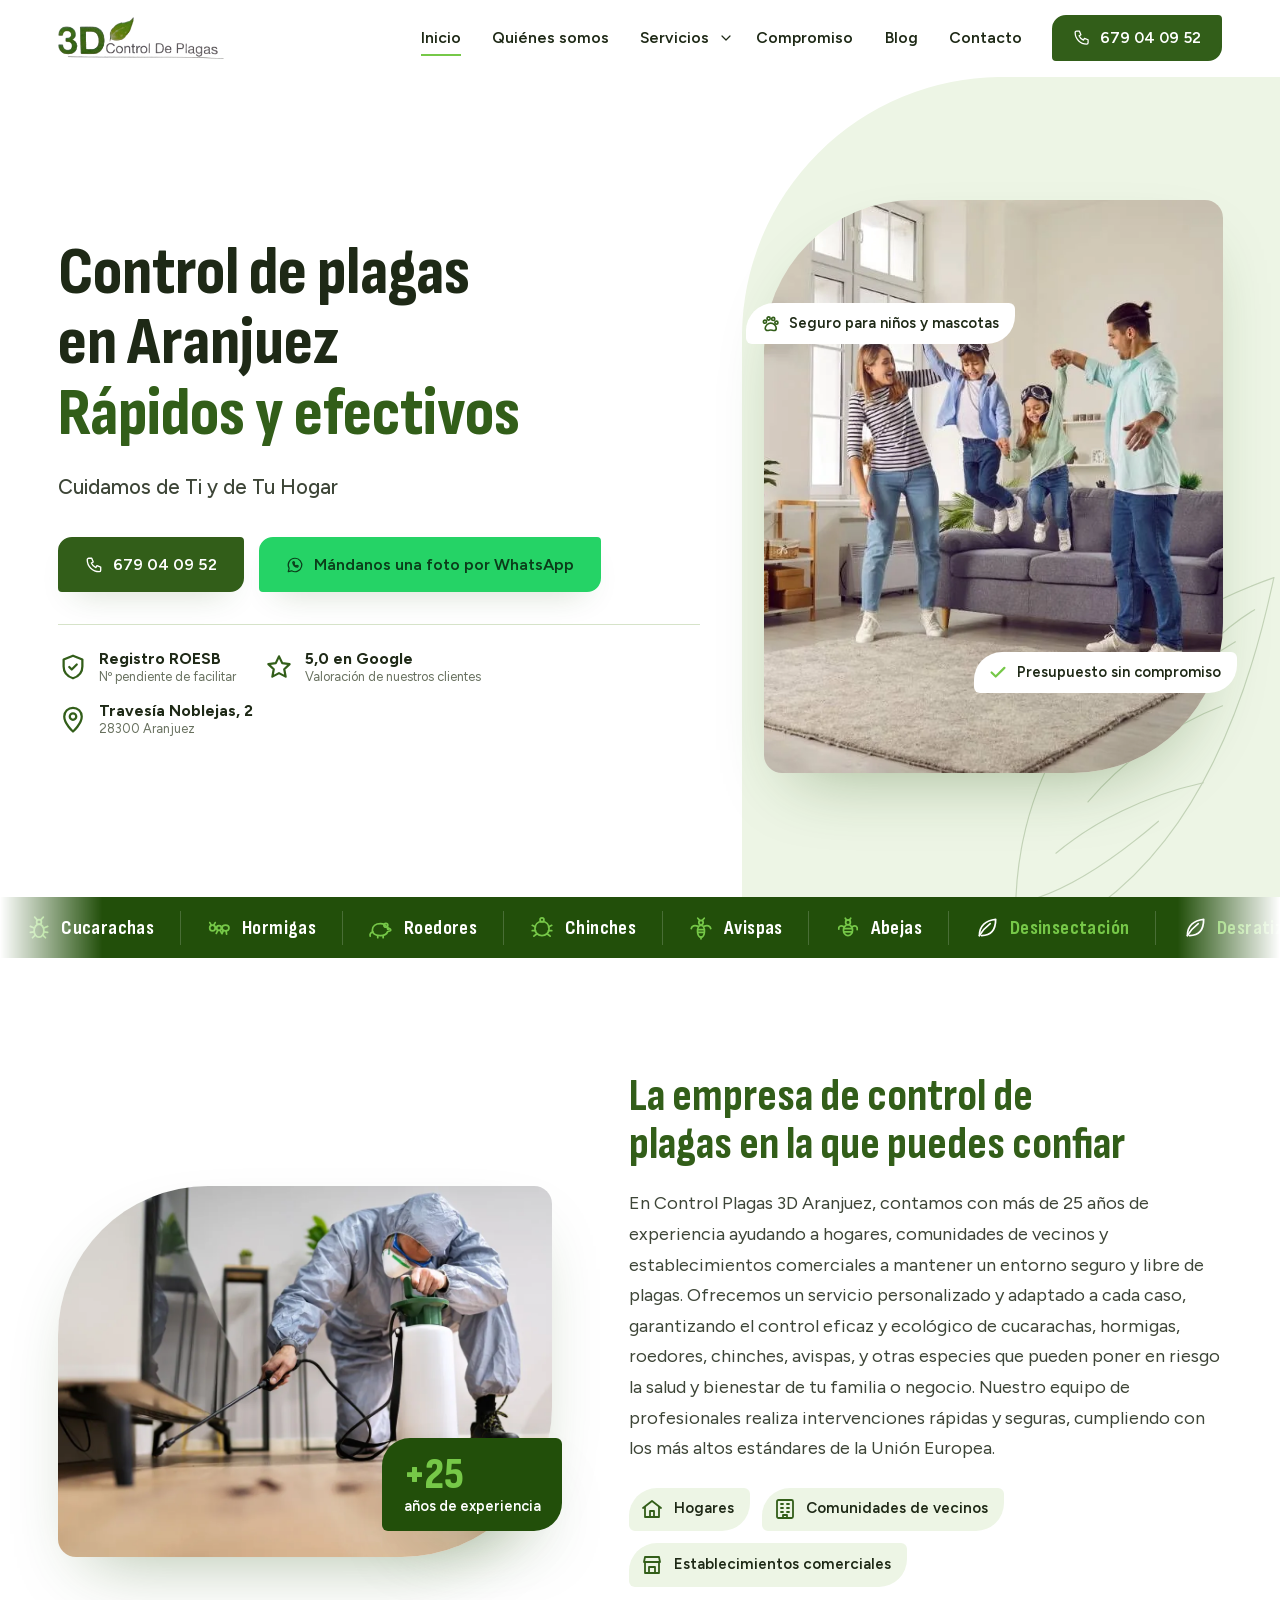
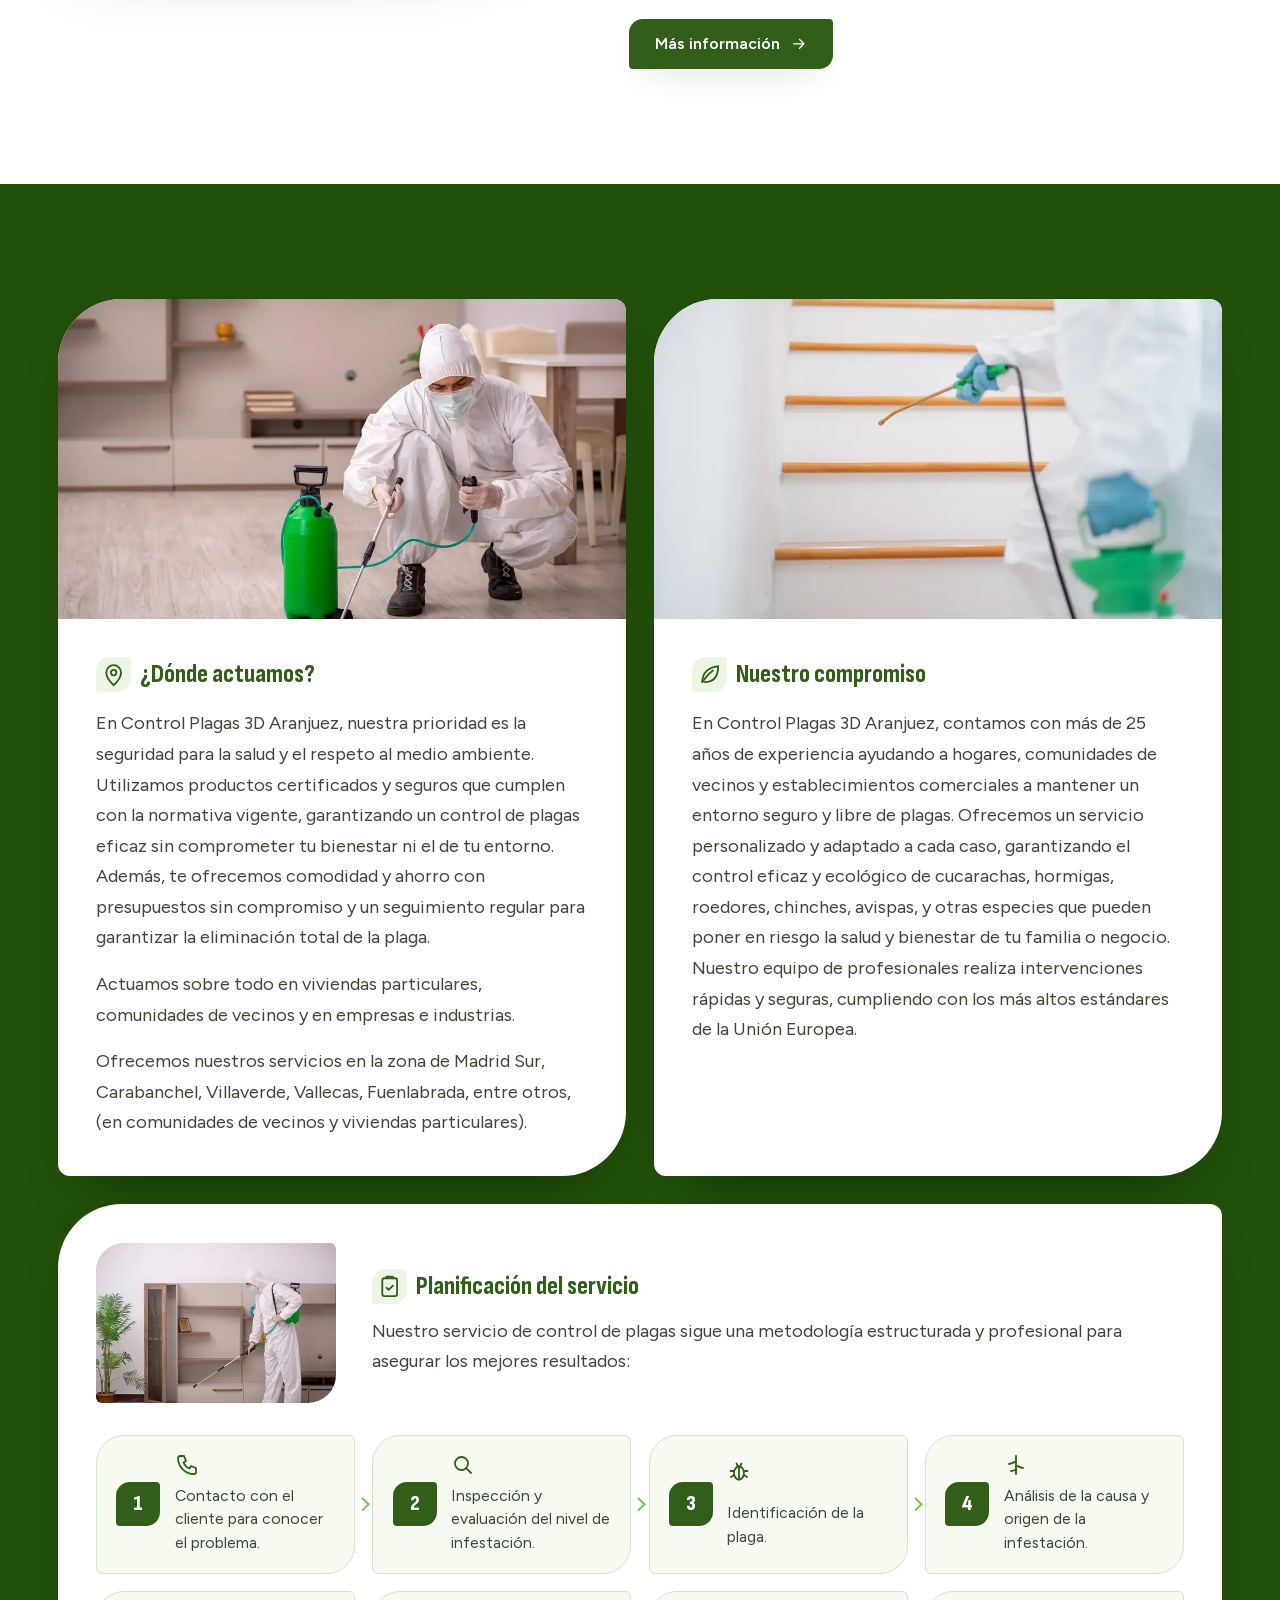
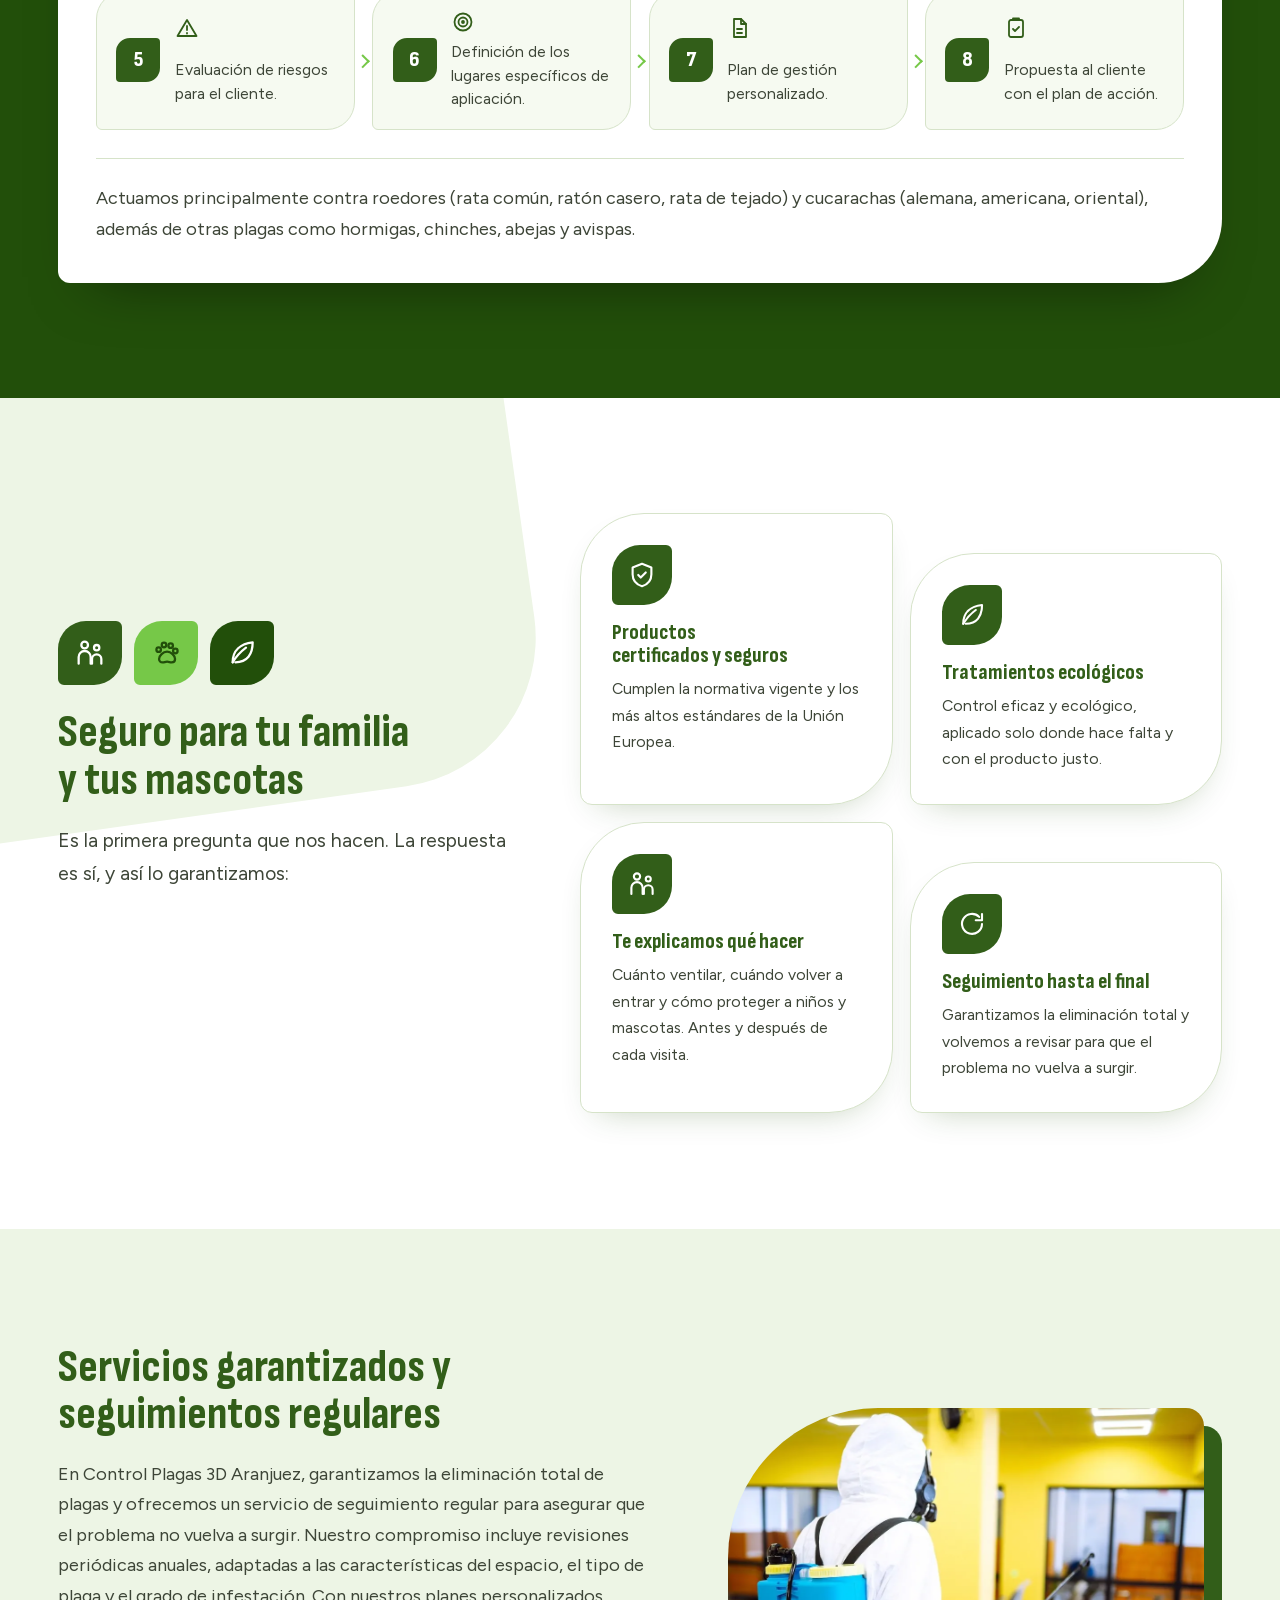
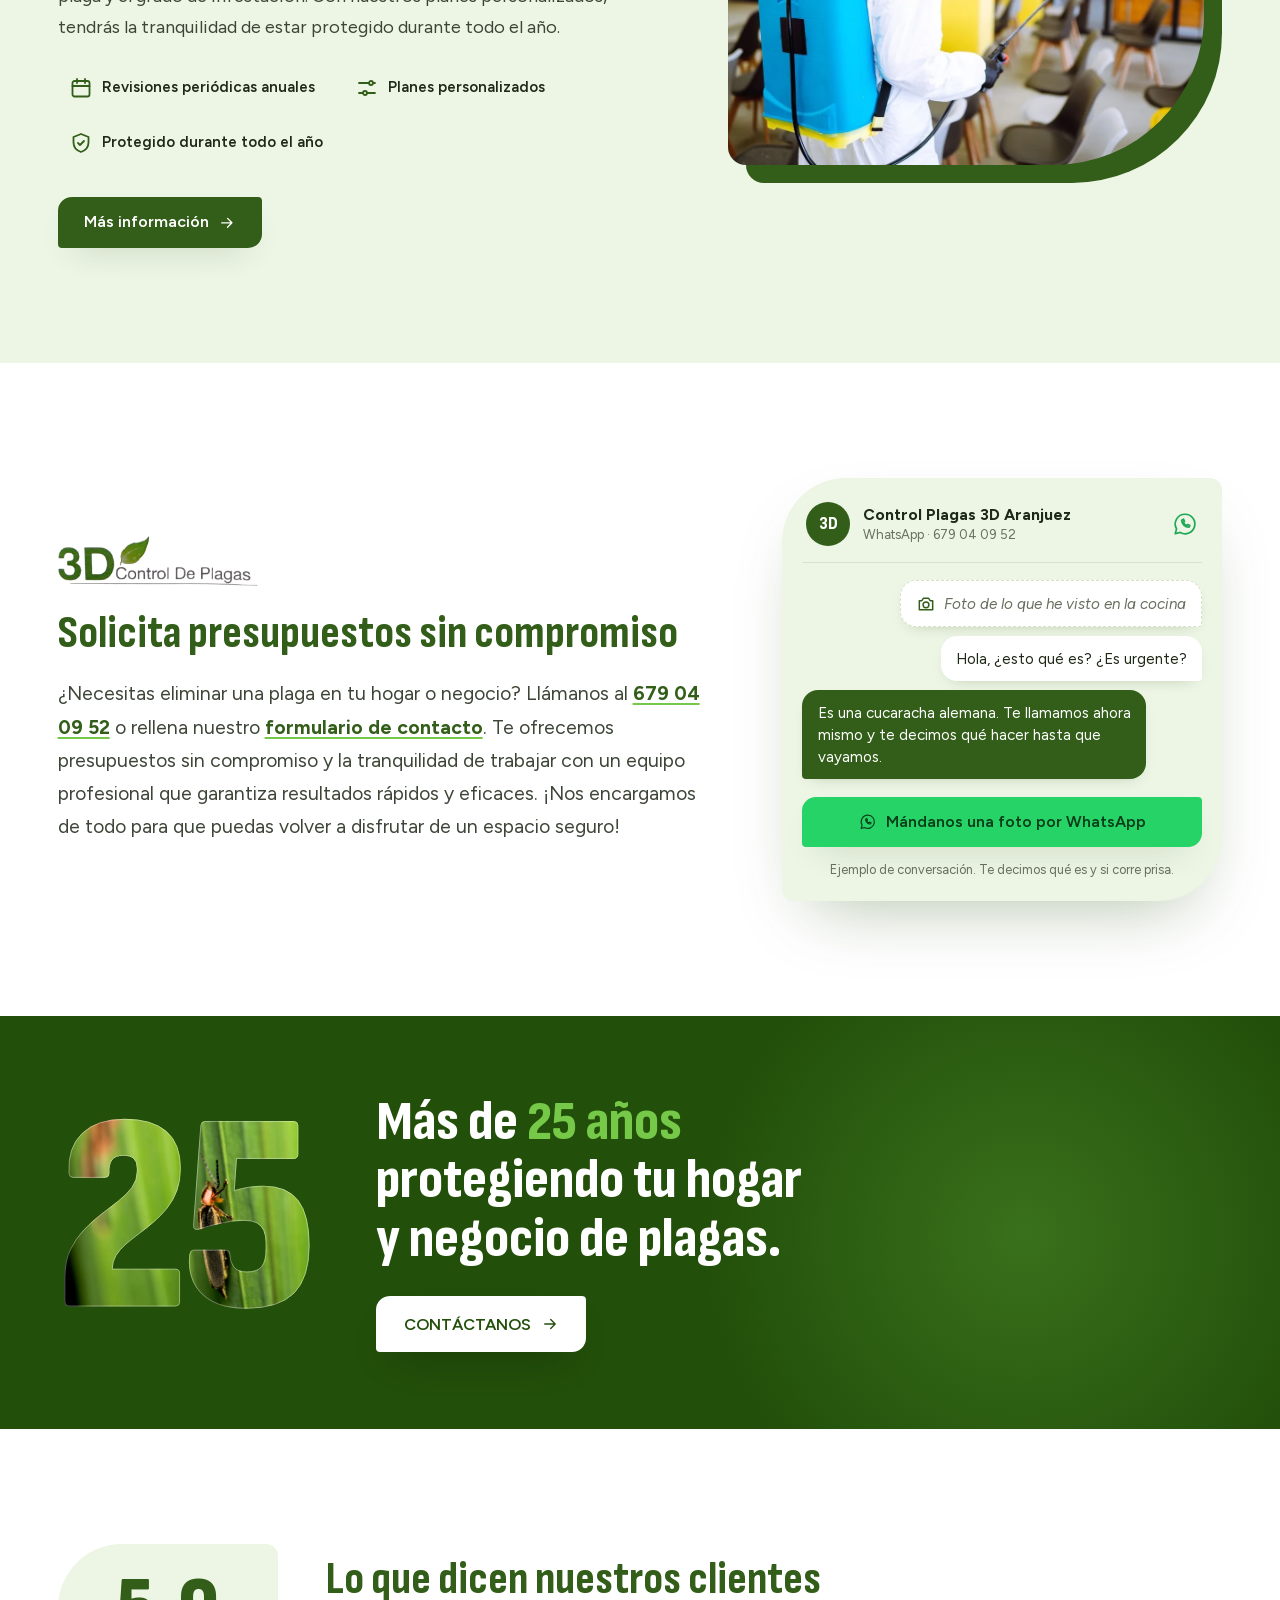
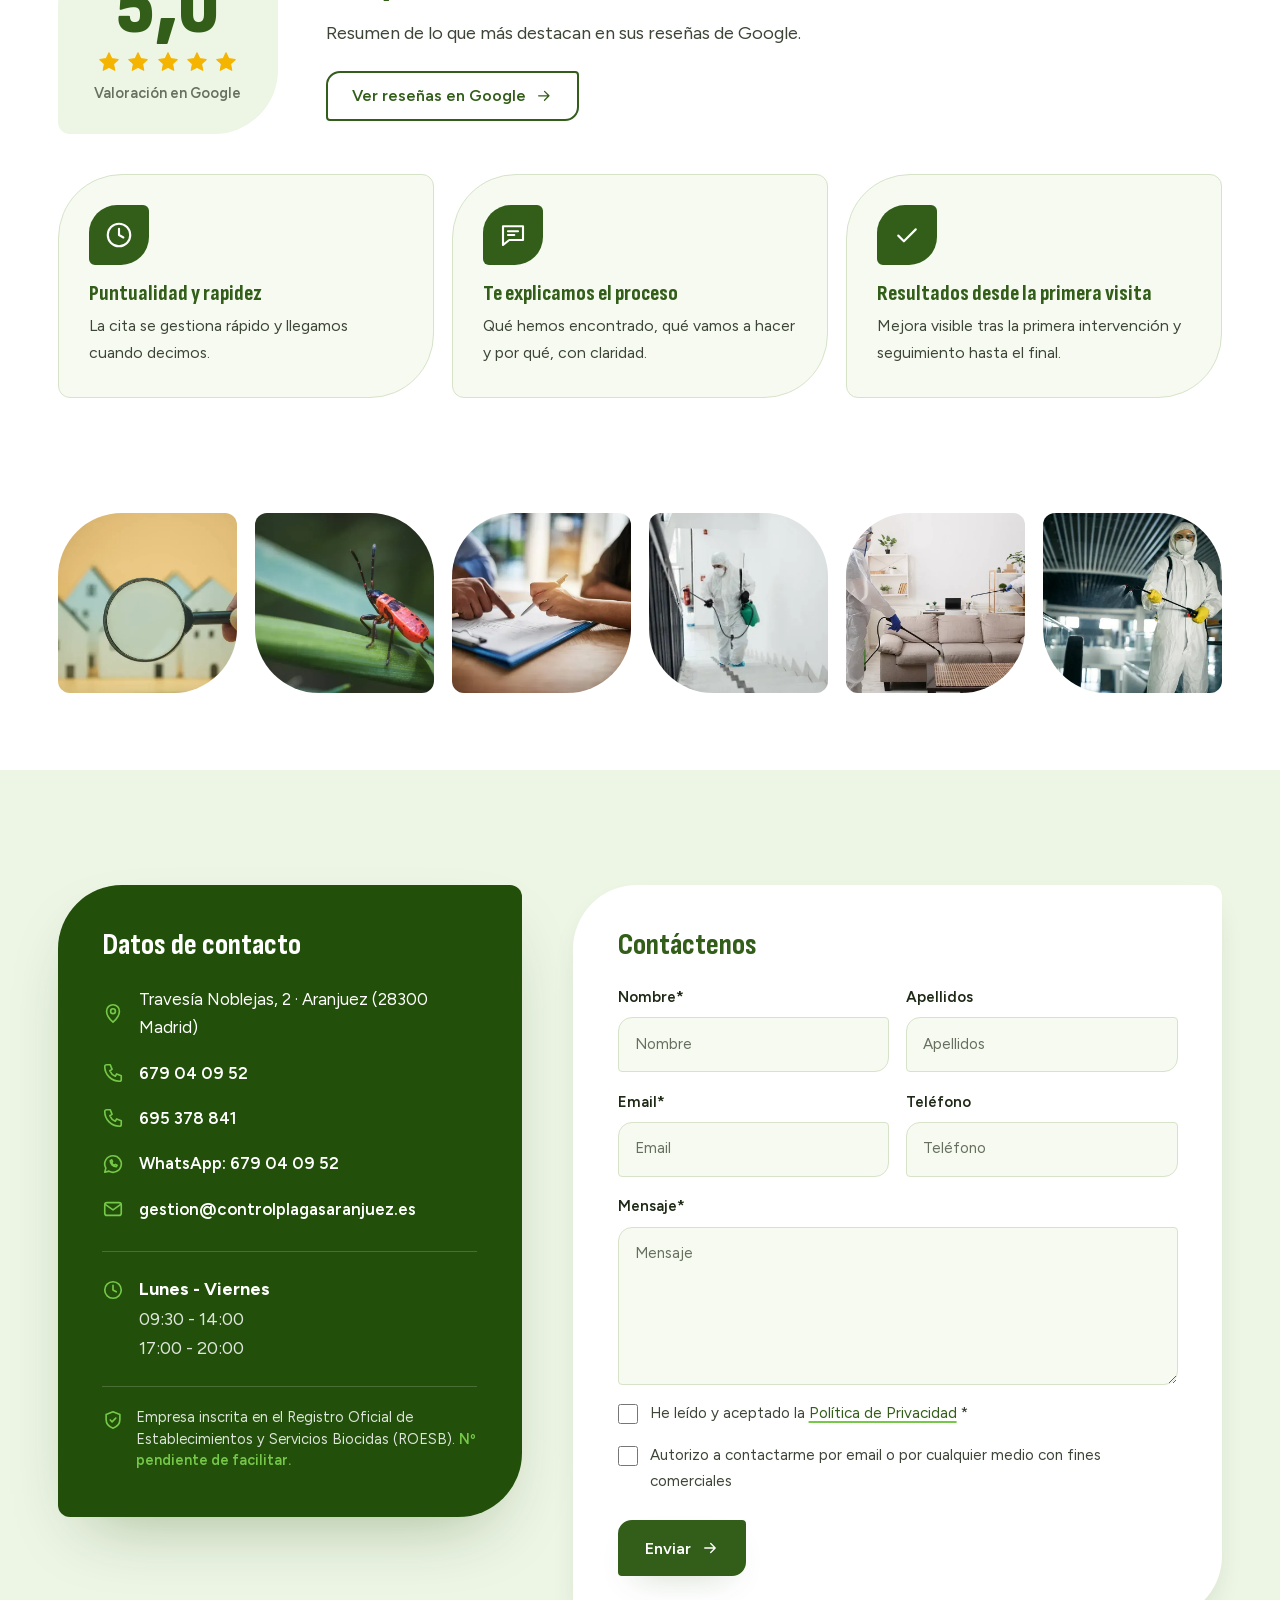
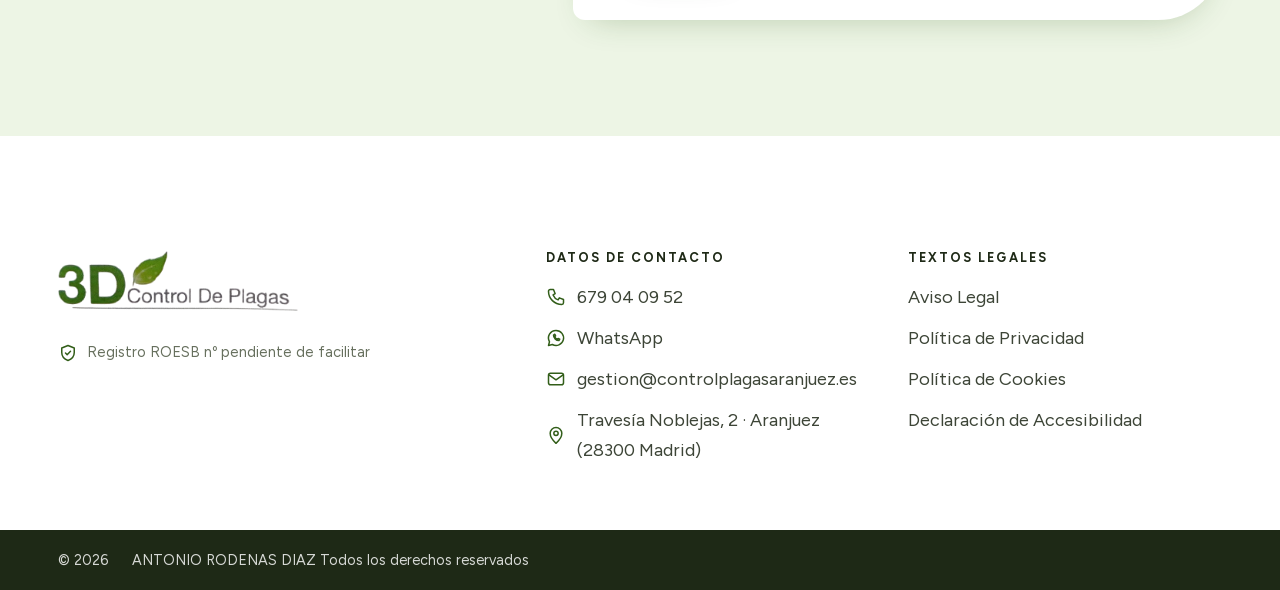
<file: index.html>
<!DOCTYPE html>
<html lang="es">
<head>
<meta charset="UTF-8">
<script>
  /* Caducidad: la propuesta se ve 10 días desde su envío (6-sep-2026; el día de envío cuenta), hasta el 15-sep-2026
     a las 23:59 de Madrid. Desde entonces, caducada.html. En local no caduca; ?caducada lo simula. */
  (function () {
    var fin = Date.UTC(2026, 8, 15, 22, 0);   // 16-sep-2026 00:00 en Madrid
    if (/[?&]caducada\b/.test(location.search) || (/github\.io$/.test(location.hostname) && Date.now() >= fin)) {
      document.documentElement.style.display = 'none';
      location.replace('caducada.html');
    }
  })();
</script>
<script>document.documentElement.classList.add('js')</script>
<meta name="viewport" content="width=device-width, initial-scale=1">
<title>Control de plagas en Aranjuez - Servicios ecológicos y efectivos Control Plagas 3D Aranjuez</title>
<meta name="description" content="Empresa de control de plagas en Aranjuez. Tratamientos ecológicos y eficaces contra cucarachas, roedores, chinches y más. Llámanos y solicita presupuesto sin compromiso. Villaverde, Vallecas, Fuenlabrada y más.">
<meta name="robots" content="noindex, nofollow">
<meta name="theme-color" content="#325E19">
<link rel="preload" href="assets/fonts/sofia-sans-condensed.woff2" as="font" type="font/woff2" crossorigin>
<link rel="preload" href="assets/fonts/figtree.woff2" as="font" type="font/woff2" crossorigin>
<link rel="stylesheet" href="assets/css/global.css">
<link rel="stylesheet" href="assets/css/home.css">
<link rel="icon" href="data:image/svg+xml,<svg xmlns='http://www.w3.org/2000/svg' viewBox='0 0 32 32'><path d='M16 1C9 1 1 9 1 16v15h15c7 0 15-8 15-15V1Z' fill='%23325E19'/><text x='16' y='21' text-anchor='middle' font-family='Arial Narrow,Arial' font-weight='700' font-size='15' fill='white'>3D</text></svg>">
</head>
<body>
<a class="salta" href="#principal">Saltar al contenido</a>

<svg hidden aria-hidden="true" focusable="false">
  <symbol id="i-tel" viewBox="0 0 24 24"><path d="M5 3h4l2 5-2.5 1.5a11 11 0 0 0 6 6L16 13l5 2v4a2 2 0 0 1-2 2A16 16 0 0 1 3 5a2 2 0 0 1 2-2Z"/></symbol>
  <symbol id="i-wa" viewBox="0 0 24 24"><path d="M12 3a9 9 0 0 0-7.8 13.5L3 21l4.6-1.2A9 9 0 1 0 12 3Z"/><path d="M9 8.5c0 3.5 3 6.5 6.5 6.5l1-1.6-2-.9-.9 1a4.8 4.8 0 0 1-3.1-3.1l1-.9-.9-2L9 8.5Z"/></symbol>
  <symbol id="i-mail" viewBox="0 0 24 24"><rect x="3" y="5" width="18" height="14" rx="2.5"/><path d="m3.5 7 8.5 6 8.5-6"/></symbol>
  <symbol id="i-pin" viewBox="0 0 24 24"><path d="M12 22s7-6.2 7-12A7 7 0 0 0 5 10c0 5.8 7 12 7 12Z"/><circle cx="12" cy="10" r="2.6"/></symbol>
  <symbol id="i-reloj" viewBox="0 0 24 24"><circle cx="12" cy="12" r="9"/><path d="M12 7v5l3.5 2"/></symbol>
  <symbol id="i-flecha" viewBox="0 0 24 24"><path d="M5 12h14m-6-6 6 6-6 6"/></symbol>
  <symbol id="i-chevron" viewBox="0 0 24 24"><path d="m6 9 6 6 6-6"/></symbol>
  <symbol id="i-escudo" viewBox="0 0 24 24"><path d="M12 3 4.5 6v5.5c0 4.6 3.2 8 7.5 9.5 4.3-1.5 7.5-4.9 7.5-9.5V6L12 3Z"/><path d="m9 12 2 2 4-4"/></symbol>
  <symbol id="i-estrella" viewBox="0 0 24 24"><path d="m12 3.5 2.6 5.4 5.9.8-4.3 4.1 1.1 5.9L12 16.9l-5.3 2.8 1.1-5.9-4.3-4.1 5.9-.8Z"/></symbol>
  <symbol id="i-hoja" viewBox="0 0 24 24"><path d="M5 19C5 10 11 5 20 4c0 9-4 15-13 15"/><path d="M5 19c3-5 6-8 10-11"/></symbol>
  <symbol id="i-casa" viewBox="0 0 24 24"><path d="m3 11 9-7 9 7"/><path d="M5 10v10h14V10"/><path d="M10 20v-6h4v6"/></symbol>
  <symbol id="i-edificio" viewBox="0 0 24 24"><rect x="4" y="3" width="16" height="18" rx="1.5"/><path d="M8 7h2M14 7h2M8 11h2M14 11h2M8 15h2M14 15h2M10 21v-3h4v3"/></symbol>
  <symbol id="i-tienda" viewBox="0 0 24 24"><path d="M4 9h16l-1-5H5L4 9Z"/><path d="M5 9v11h14V9"/><path d="M9 20v-6h6v6"/></symbol>
  <symbol id="i-familia" viewBox="0 0 24 24"><circle cx="8" cy="6" r="2.5"/><circle cx="17" cy="8" r="2"/><path d="M3.5 20v-5a4.5 4.5 0 0 1 9 0v5"/><path d="M13.5 20v-3.5a3.5 3.5 0 0 1 7 0V20"/></symbol>
  <symbol id="i-huella" viewBox="0 0 24 24"><circle cx="6.5" cy="9.5" r="1.7"/><circle cx="10.5" cy="6" r="1.7"/><circle cx="15.5" cy="6.5" r="1.7"/><circle cx="19" cy="10.5" r="1.7"/><path d="M12.8 11c3 0 6 3 6 5.5 0 1.6-1.1 2.6-2.6 2.6-1.3 0-2-.6-3.4-.6s-2.1.6-3.4.6C7.9 19.1 6.8 18.1 6.8 16.5 6.8 14 9.8 11 12.8 11Z"/></symbol>
  <symbol id="i-check" viewBox="0 0 24 24"><path d="m5 12.5 4.5 4.5L19 7.5"/></symbol>
  <symbol id="i-lupa" viewBox="0 0 24 24"><circle cx="10.5" cy="10.5" r="6.5"/><path d="m20 20-4.8-4.8"/></symbol>
  <symbol id="i-bicho" viewBox="0 0 24 24"><ellipse cx="12" cy="14" rx="5" ry="6.5"/><path d="M12 7.5v13M9.5 4.5l1.5 3M14.5 4.5l-1.5 3M7 12H3.5M7 16l-3 2M17 12h3.5M17 16l3 2"/></symbol>
  <symbol id="i-raiz" viewBox="0 0 24 24"><path d="M12 3v18"/><path d="M12 9c-3 0-5 2-7 2M12 13c3 0 5 2 7 2M12 17c-2 0-3 1-5 1"/></symbol>
  <symbol id="i-alerta" viewBox="0 0 24 24"><path d="M12 4 2.5 20h19L12 4Z"/><path d="M12 10v4M12 17v.5"/></symbol>
  <symbol id="i-diana" viewBox="0 0 24 24"><circle cx="12" cy="12" r="8.5"/><circle cx="12" cy="12" r="4.5"/><circle cx="12" cy="12" r="1" fill="currentColor"/></symbol>
  <symbol id="i-doc" viewBox="0 0 24 24"><path d="M7 3h7l5 5v13H7V3Z"/><path d="M14 3v5h5M10 13h5M10 17h5"/></symbol>
  <symbol id="i-plan" viewBox="0 0 24 24"><rect x="5" y="4" width="14" height="17" rx="2"/><path d="M9 4V2.5h6V4"/><path d="m9 13 2 2 4-4"/></symbol>
  <symbol id="i-calendario" viewBox="0 0 24 24"><rect x="3.5" y="5" width="17" height="15.5" rx="2"/><path d="M3.5 10h17M8 3v4M16 3v4"/></symbol>
  <symbol id="i-ajustes" viewBox="0 0 24 24"><path d="M4 7h10M18 7h2M4 17h4M12 17h8"/><circle cx="16" cy="7" r="2"/><circle cx="10" cy="17" r="2"/></symbol>
  <symbol id="i-refresco" viewBox="0 0 24 24"><path d="M20 12a8 8 0 1 1-2.3-5.7"/><path d="M20 4v5h-5"/></symbol>
  <symbol id="i-camara" viewBox="0 0 24 24"><path d="M4 8h3l2-3h6l2 3h3v11H4V8Z"/><circle cx="12" cy="13" r="3.5"/></symbol>
  <symbol id="i-chat" viewBox="0 0 24 24"><path d="M4 5h16v11H9l-5 4V5Z"/><path d="M8 9h8M8 12h5"/></symbol>
  <symbol id="i-cucaracha" viewBox="0 0 24 24"><ellipse cx="12" cy="14.5" rx="4.5" ry="6"/><circle cx="12" cy="6.5" r="2.2"/><path d="M10.5 4.8 8 2M13.5 4.8 16 2"/><path d="M7.6 12 4 10.5M7.6 15.5 4 16M8.5 18.5 6 21M16.4 12 20 10.5M16.4 15.5 20 16M15.5 18.5 18 21"/></symbol>
  <symbol id="i-hormiga" viewBox="0 0 24 24"><circle cx="6" cy="12" r="2.6"/><circle cx="12" cy="12" r="2.2"/><ellipse cx="18" cy="12" rx="3.2" ry="2.6"/><path d="M8.6 12h1.2M14.2 12h.6"/><path d="M5 9.6 3.5 7M7 9.6l1.5-2.6"/><path d="m11 14-1.5 3M13 14l1.5 3M16 14.2l-1.2 3M18.5 14.6l.5 3"/></symbol>
  <symbol id="i-rata" viewBox="0 0 24 24"><path d="M4 14c0-3.5 3-6 7.5-6 3 0 5 1.5 6 3.5l3 1.5c.6.3.6 1.2 0 1.5L18 15.5c-.5 2-2.5 3.5-6.5 3.5C6.5 19 4 17 4 14Z"/><circle cx="16.5" cy="9.5" r="1.8"/><circle cx="18.6" cy="12.6" r=".6" fill="currentColor"/><path d="M4.5 15.5c-2 .5-3 2-2.5 4"/><path d="M9 19v2M14 19v2"/></symbol>
  <symbol id="i-chinche" viewBox="0 0 24 24"><path d="M12 6c-4 0-6.5 3-6.5 7 0 3.5 3 6 6.5 6s6.5-2.5 6.5-6c0-4-2.5-7-6.5-7Z"/><circle cx="12" cy="4.5" r="1.8"/><path d="M6 11 3 9.5M6 14.5H3M7 17.5 4.5 19.5M18 11l3-1.5M18 14.5h3M17 17.5l2.5 2"/></symbol>
  <symbol id="i-avispa" viewBox="0 0 24 24"><ellipse cx="12" cy="15" rx="3.2" ry="5.5"/><path d="M9.2 13.5h5.6M9 16h6"/><circle cx="12" cy="7" r="2"/><path d="M11 5.2 9 3M13 5.2 15 3"/><path d="M9.5 10.5C6 9 3.5 10 3 12.5M14.5 10.5c3.5-1.5 6-.5 6.5 2"/><path d="M12 20.5V22"/></symbol>
  <symbol id="i-abeja" viewBox="0 0 24 24"><ellipse cx="12" cy="14" rx="4.2" ry="5"/><path d="M8.5 12.5h7M8.5 15.5h7"/><circle cx="12" cy="6.8" r="2.2"/><path d="M10.8 4.8 9.5 3M13.2 4.8 14.5 3"/><path d="M8.5 11C5 9 3 10.5 3.5 13M15.5 11c3.5-2 5.5-.5 5 2.5"/></symbol>
</svg>

<header class="cab" id="inicio">
  <div class="env cab__fila">
    <a class="cab__logo" href="#inicio" aria-label="3D Control de Plagas, inicio">
      <img src="assets/img/logo.png" alt="3D Control de Plagas" width="623" height="156">
    </a>

    <nav class="cab__nav" id="nav-principal" aria-label="Principal">
      <ul class="cab__lista">
        <li><a class="cab__link cab__link--activo" href="#inicio" aria-current="page">Inicio</a></li>
        <li><a class="cab__link" href="#empresa">Quiénes somos</a></li>
        <li class="cab__item cab__item--sub">
          <a class="cab__link" href="#compromiso">Servicios</a>
          <button class="cab__sub-toggle" type="button" aria-expanded="false" aria-controls="sub-servicios" aria-label="Abrir el submenú de Servicios"><svg width="16" height="16"><use href="#i-chevron"/></svg></button>
          <ul class="cab__sub" id="sub-servicios">
            <li><a href="https://www.controlplagasaranjuez.es/servicios/roedores" target="_blank" rel="noopener"><svg width="20" height="20" aria-hidden="true"><use href="#i-rata"/></svg>Roedores</a></li>
            <li><a href="https://www.controlplagasaranjuez.es/servicios/cucarachas-y-hormigas" target="_blank" rel="noopener"><svg width="20" height="20" aria-hidden="true"><use href="#i-cucaracha"/></svg>Cucarachas y Hormigas</a></li>
            <li><a href="https://www.controlplagasaranjuez.es/servicios/mas-plagas" target="_blank" rel="noopener"><svg width="20" height="20" aria-hidden="true"><use href="#i-chinche"/></svg>Más plagas</a></li>
          </ul>
        </li>
        <li><a class="cab__link" href="#seguridad">Compromiso</a></li>
        <li><a class="cab__link" href="https://www.controlplagasaranjuez.es/blog" target="_blank" rel="noopener">Blog</a></li>
        <li><a class="cab__link" href="#contacto">Contacto</a></li>
      </ul>
    </nav>

    <a class="btn cab__tel" href="tel:+34679040952" aria-label="Llamar al 679 04 09 52">
      <svg width="20" height="20" aria-hidden="true"><use href="#i-tel"/></svg><span>679 04 09 52</span>
    </a>
    <button class="cab__menu" type="button" aria-expanded="false" aria-controls="nav-principal">
      <span class="cab__menu-icono" aria-hidden="true"></span>
      <span class="visualmente-oculto">Menú</span>
    </button>
  </div>
</header>

<main id="principal">

  <!-- ===== HERO ===== -->
  <section class="hero" aria-labelledby="titulo-hero">
    <div class="hero__panel" aria-hidden="true">
      <svg class="hero__venas" viewBox="0 0 520 640" fill="none" stroke="currentColor" stroke-width="1.5" stroke-linecap="round">
        <path class="traza" d="M60 620C40 420 120 160 460 40"/>
        <path class="traza" d="M60 620C220 560 380 420 460 40"/>
        <path class="traza" d="M120 470c60-50 140-90 230-110"/>
        <path class="traza" d="M90 540c60-20 120-60 190-120"/>
        <path class="traza" d="M170 390c50-60 130-120 210-150"/>
        <path class="traza" d="M230 300c40-60 100-120 170-160"/>
        <path class="traza" d="M300 220c30-50 80-100 130-130"/>
      </svg>
    </div>
    <div class="env hero__env">
      <div class="hero__texto">
        <h1 class="hero__titulo" id="titulo-hero">Control de plagas en Aranjuez <em>Rápidos y efectivos</em></h1>
        <p class="hero__tag">Cuidamos de Ti y de Tu Hogar</p>
        <div class="hero__acciones">
          <a class="btn btn--grande" href="tel:+34679040952"><svg width="20" height="20" aria-hidden="true"><use href="#i-tel"/></svg>679 04 09 52</a>
          <a class="btn btn--grande btn--wa" href="https://wa.me/34679040952?text=Hola%2C%20os%20mando%20una%20foto%20de%20lo%20que%20he%20visto." target="_blank" rel="noopener"><svg width="22" height="22" aria-hidden="true"><use href="#i-wa"/></svg>Mándanos una foto por WhatsApp</a>
        </div>
        <ul class="sellos hero__sellos" aria-label="Datos de confianza">
          <li class="sello"><svg aria-hidden="true"><use href="#i-escudo"/></svg><span><b>Registro ROESB</b><small>Nº pendiente de facilitar</small></span></li>
          <li class="sello"><svg aria-hidden="true"><use href="#i-estrella"/></svg><span><b>5,0 en Google</b><small>Valoración de nuestros clientes</small></span></li>
          <li class="sello"><svg aria-hidden="true"><use href="#i-pin"/></svg><span><b>Travesía Noblejas, 2</b><small>28300 Aranjuez</small></span></li>
        </ul>
      </div>
      <figure class="hero__foto">
        <img src="assets/img/hero-familia.webp" alt="Una familia juega en el salón de su casa" width="1100" height="733" fetchpriority="high">
        <span class="chip hero__chip hero__chip--1"><svg aria-hidden="true"><use href="#i-huella"/></svg>Seguro para niños y mascotas</span>
        <span class="chip hero__chip hero__chip--2"><svg aria-hidden="true"><use href="#i-check"/></svg>Presupuesto sin compromiso</span>
      </figure>
    </div>
  </section>

  <!-- ===== CINTA DE PICTOGRAMAS ===== -->
  <div class="cinta" aria-hidden="true">
    <div class="cinta__pista">
      <ul class="cinta__lista">
        <li><svg><use href="#i-cucaracha"/></svg>Cucarachas</li>
        <li><svg><use href="#i-hormiga"/></svg>Hormigas</li>
        <li><svg><use href="#i-rata"/></svg>Roedores</li>
        <li><svg><use href="#i-chinche"/></svg>Chinches</li>
        <li><svg><use href="#i-avispa"/></svg>Avispas</li>
        <li><svg><use href="#i-abeja"/></svg>Abejas</li>
        <li class="cinta__d"><svg><use href="#i-hoja"/></svg>Desinsectación</li>
        <li class="cinta__d"><svg><use href="#i-hoja"/></svg>Desratización</li>
        <li class="cinta__d"><svg><use href="#i-hoja"/></svg>Desinfección</li>
      </ul>
      <ul class="cinta__lista">
        <li><svg><use href="#i-cucaracha"/></svg>Cucarachas</li>
        <li><svg><use href="#i-hormiga"/></svg>Hormigas</li>
        <li><svg><use href="#i-rata"/></svg>Roedores</li>
        <li><svg><use href="#i-chinche"/></svg>Chinches</li>
        <li><svg><use href="#i-avispa"/></svg>Avispas</li>
        <li><svg><use href="#i-abeja"/></svg>Abejas</li>
        <li class="cinta__d"><svg><use href="#i-hoja"/></svg>Desinsectación</li>
        <li class="cinta__d"><svg><use href="#i-hoja"/></svg>Desratización</li>
        <li class="cinta__d"><svg><use href="#i-hoja"/></svg>Desinfección</li>
      </ul>
    </div>
  </div>

  <!-- ===== LA EMPRESA ===== -->
  <section class="empresa" id="empresa" aria-labelledby="titulo-empresa">
    <div class="env empresa__env">
      <figure class="empresa__foto revela revela--zoom">
        <div class="parallax"><img src="assets/img/empresa.webp" alt="Técnico de Control Plagas 3D aplicando un tratamiento bajo un mueble" width="1200" height="800" loading="lazy"></div>
        <figcaption class="empresa__sello"><b>+25</b><span>años de experiencia</span></figcaption>
      </figure>
      <div class="empresa__texto revela" style="--i:1">
        <h2 id="titulo-empresa">La empresa de control de plagas en la que puedes confiar</h2>
        <p>En Control Plagas 3D Aranjuez, contamos con más de 25 años de experiencia ayudando a hogares, comunidades de vecinos y establecimientos comerciales a mantener un entorno seguro y libre de plagas. Ofrecemos un servicio personalizado y adaptado a cada caso, garantizando el control eficaz y ecológico de cucarachas, hormigas, roedores, chinches, avispas, y otras especies que pueden poner en riesgo la salud y bienestar de tu familia o negocio. Nuestro equipo de profesionales realiza intervenciones rápidas y seguras, cumpliendo con los más altos estándares de la Unión Europea.</p>
        <ul class="puntos" aria-label="A quién ayudamos">
          <li class="revela revela--pop" style="--i:2"><svg aria-hidden="true"><use href="#i-casa"/></svg><span>Hogares</span></li>
          <li class="revela revela--pop" style="--i:3"><svg aria-hidden="true"><use href="#i-edificio"/></svg><span>Comunidades de vecinos</span></li>
          <li class="revela revela--pop" style="--i:4"><svg aria-hidden="true"><use href="#i-tienda"/></svg><span>Establecimientos comerciales</span></li>
        </ul>
        <a class="btn" href="#contacto">Más información <svg width="18" height="18" aria-hidden="true"><use href="#i-flecha"/></svg></a>
      </div>
    </div>
  </section>

  <!-- ===== BANDA VERDE: DÓNDE ACTUAMOS · COMPROMISO · PLANIFICACIÓN ===== -->
  <section class="banda" id="compromiso" aria-label="Dónde actuamos, nuestro compromiso y planificación del servicio">
    <div class="env banda__rejilla">

      <article class="tarjeta revela">
        <figure class="tarjeta__foto">
          <img src="assets/img/donde-actuamos.webp" alt="Técnico con equipo de protección tratando el suelo de una vivienda" width="960" height="641" loading="lazy">
        </figure>
        <div class="tarjeta__cuerpo">
          <h3><span class="ico"><svg aria-hidden="true"><use href="#i-pin"/></svg></span>¿Dónde actuamos?</h3>
          <p>En Control Plagas 3D Aranjuez, nuestra prioridad es la seguridad para la salud y el respeto al medio ambiente. Utilizamos productos certificados y seguros que cumplen con la normativa vigente, garantizando un control de plagas eficaz sin comprometer tu bienestar ni el de tu entorno. Además, te ofrecemos comodidad y ahorro con presupuestos sin compromiso y un seguimiento regular para garantizar la eliminación total de la plaga.</p>
          <p>Actuamos sobre todo en viviendas particulares, comunidades de vecinos y en empresas e industrias.</p>
          <p>Ofrecemos nuestros servicios en la zona de Madrid Sur, Carabanchel, Villaverde, Vallecas, Fuenlabrada, entre otros, (en comunidades de vecinos y viviendas particulares).</p>
        </div>
      </article>

      <article class="tarjeta revela" style="--i:1">
        <figure class="tarjeta__foto">
          <img src="assets/img/compromiso.webp" alt="Aplicación de un tratamiento en la escalera de una comunidad" width="960" height="640" loading="lazy">
        </figure>
        <div class="tarjeta__cuerpo">
          <h3><span class="ico"><svg aria-hidden="true"><use href="#i-hoja"/></svg></span>Nuestro compromiso</h3>
          <p>En Control Plagas 3D Aranjuez, contamos con más de 25 años de experiencia ayudando a hogares, comunidades de vecinos y establecimientos comerciales a mantener un entorno seguro y libre de plagas. Ofrecemos un servicio personalizado y adaptado a cada caso, garantizando el control eficaz y ecológico de cucarachas, hormigas, roedores, chinches, avispas, y otras especies que pueden poner en riesgo la salud y bienestar de tu familia o negocio. Nuestro equipo de profesionales realiza intervenciones rápidas y seguras, cumpliendo con los más altos estándares de la Unión Europea.</p>
        </div>
      </article>

      <article class="tarjeta tarjeta--ancha revela">
        <div class="tarjeta__cabecera">
          <figure class="tarjeta__foto tarjeta__foto--mini">
            <img src="assets/img/planificacion.webp" alt="Técnico revisando un mueble durante una inspección" width="480" height="320" loading="lazy">
          </figure>
          <div>
            <h3><span class="ico"><svg aria-hidden="true"><use href="#i-plan"/></svg></span>Planificación del servicio</h3>
            <p>Nuestro servicio de control de plagas sigue una metodología estructurada y profesional para asegurar los mejores resultados:</p>
          </div>
        </div>
        <ol class="pasos">
          <li class="pasos__item revela revela--pop" style="--i:0"><svg class="pasos__ico" aria-hidden="true"><use href="#i-tel"/></svg><span>Contacto con el cliente para conocer el problema.</span></li>
          <li class="pasos__item revela revela--pop" style="--i:1"><svg class="pasos__ico" aria-hidden="true"><use href="#i-lupa"/></svg><span>Inspección y evaluación del nivel de infestación.</span></li>
          <li class="pasos__item revela revela--pop" style="--i:2"><svg class="pasos__ico" aria-hidden="true"><use href="#i-bicho"/></svg><span>Identificación de la plaga.</span></li>
          <li class="pasos__item revela revela--pop" style="--i:3"><svg class="pasos__ico" aria-hidden="true"><use href="#i-raiz"/></svg><span>Análisis de la causa y origen de la infestación.</span></li>
          <li class="pasos__item revela revela--pop" style="--i:4"><svg class="pasos__ico" aria-hidden="true"><use href="#i-alerta"/></svg><span>Evaluación de riesgos para el cliente.</span></li>
          <li class="pasos__item revela revela--pop" style="--i:5"><svg class="pasos__ico" aria-hidden="true"><use href="#i-diana"/></svg><span>Definición de los lugares específicos de aplicación.</span></li>
          <li class="pasos__item revela revela--pop" style="--i:6"><svg class="pasos__ico" aria-hidden="true"><use href="#i-doc"/></svg><span>Plan de gestión personalizado.</span></li>
          <li class="pasos__item revela revela--pop" style="--i:7"><svg class="pasos__ico" aria-hidden="true"><use href="#i-plan"/></svg><span>Propuesta al cliente con el plan de acción.</span></li>
        </ol>
        <p class="tarjeta__cierre">Actuamos principalmente contra roedores (rata común, ratón casero, rata de tejado) y cucarachas (alemana, americana, oriental), además de otras plagas como hormigas, chinches, abejas y avispas.</p>
      </article>

    </div>
  </section>

  <!-- ===== SEGURIDAD: FAMILIA Y MASCOTAS (bloque nuevo, aprobado) ===== -->
  <section class="seguridad" id="seguridad" aria-labelledby="titulo-seguridad">
    <div class="env seguridad__env">
      <div class="seguridad__texto revela">
        <div class="seguridad__picto" aria-hidden="true">
          <span class="revela revela--pop" style="--i:1"><svg><use href="#i-familia"/></svg></span>
          <span class="revela revela--pop" style="--i:2"><svg><use href="#i-huella"/></svg></span>
          <span class="revela revela--pop" style="--i:3"><svg><use href="#i-hoja"/></svg></span>
        </div>
        <h2 id="titulo-seguridad">Seguro para tu familia y tus mascotas</h2>
        <p>Es la primera pregunta que nos hacen. La respuesta es sí, y así lo garantizamos:</p>
      </div>
      <ul class="seguridad__tiles">
        <li class="tile revela revela--pop" style="--i:1">
          <span class="tile__ico"><svg aria-hidden="true"><use href="#i-escudo"/></svg></span>
          <h3>Productos certificados y seguros</h3>
          <p>Cumplen la normativa vigente y los más altos estándares de la Unión Europea.</p>
        </li>
        <li class="tile revela revela--pop" style="--i:2">
          <span class="tile__ico"><svg aria-hidden="true"><use href="#i-hoja"/></svg></span>
          <h3>Tratamientos ecológicos</h3>
          <p>Control eficaz y ecológico, aplicado solo donde hace falta y con el producto justo.</p>
        </li>
        <li class="tile revela revela--pop" style="--i:3">
          <span class="tile__ico"><svg aria-hidden="true"><use href="#i-familia"/></svg></span>
          <h3>Te explicamos qué hacer</h3>
          <p>Cuánto ventilar, cuándo volver a entrar y cómo proteger a niños y mascotas. Antes y después de cada visita.</p>
        </li>
        <li class="tile revela revela--pop" style="--i:4">
          <span class="tile__ico"><svg aria-hidden="true"><use href="#i-refresco"/></svg></span>
          <h3>Seguimiento hasta el final</h3>
          <p>Garantizamos la eliminación total y volvemos a revisar para que el problema no vuelva a surgir.</p>
        </li>
      </ul>
    </div>
  </section>

  <!-- ===== SERVICIOS GARANTIZADOS ===== -->
  <section class="garantia" id="servicios" aria-labelledby="titulo-garantia">
    <div class="env garantia__env">
      <div class="garantia__texto revela">
        <h2 id="titulo-garantia">Servicios garantizados y seguimientos regulares</h2>
        <p>En Control Plagas 3D Aranjuez, garantizamos la eliminación total de plagas y ofrecemos un servicio de seguimiento regular para asegurar que el problema no vuelva a surgir. Nuestro compromiso incluye revisiones periódicas anuales, adaptadas a las características del espacio, el tipo de plaga y el grado de infestación. Con nuestros planes personalizados, tendrás la tranquilidad de estar protegido durante todo el año.</p>
        <ul class="puntos" aria-label="Qué incluye">
          <li class="revela revela--pop" style="--i:1"><svg aria-hidden="true"><use href="#i-calendario"/></svg><span>Revisiones periódicas anuales</span></li>
          <li class="revela revela--pop" style="--i:2"><svg aria-hidden="true"><use href="#i-ajustes"/></svg><span>Planes personalizados</span></li>
          <li class="revela revela--pop" style="--i:3"><svg aria-hidden="true"><use href="#i-escudo"/></svg><span>Protegido durante todo el año</span></li>
        </ul>
        <a class="btn" href="#contacto">Más información <svg width="18" height="18" aria-hidden="true"><use href="#i-flecha"/></svg></a>
      </div>
      <figure class="garantia__foto revela revela--zoom" style="--i:1">
        <div class="parallax"><img src="assets/img/garantia.webp" alt="Técnico con mochila pulverizadora tratando una oficina" width="1200" height="801" loading="lazy"></div>
      </figure>
    </div>
  </section>

  <!-- ===== SOLICITA PRESUPUESTOS + WHATSAPP ===== -->
  <section class="presupuesto" id="presupuesto" aria-labelledby="titulo-presupuesto">
    <div class="env presupuesto__env">
      <div class="presupuesto__texto revela">
        <img class="presupuesto__logo" src="assets/img/logo.png" alt="" width="623" height="156" loading="lazy">
        <h2 id="titulo-presupuesto">Solicita presupuestos sin compromiso</h2>
        <p>¿Necesitas eliminar una plaga en tu hogar o negocio? Llámanos al <a href="tel:+34679040952">679 04 09 52</a> o rellena nuestro <a href="#contacto">formulario de contacto</a>. Te ofrecemos presupuestos sin compromiso y la tranquilidad de trabajar con un equipo profesional que garantiza resultados rápidos y eficaces. ¡Nos encargamos de todo para que puedas volver a disfrutar de un espacio seguro!</p>
      </div>
      <aside class="chat revela revela--zoom" style="--i:1" aria-label="Mándanos una foto por WhatsApp">
        <div class="chat__cabecera">
          <span class="chat__avatar" aria-hidden="true">3D</span>
          <div><b>Control Plagas 3D Aranjuez</b><small>WhatsApp · 679 04 09 52</small></div>
          <svg class="chat__wa" aria-hidden="true"><use href="#i-wa"/></svg>
        </div>
        <div class="chat__burbujas">
          <p class="chat__burbuja chat__burbuja--cliente chat__burbuja--foto"><svg aria-hidden="true"><use href="#i-camara"/></svg>Foto de lo que he visto en la cocina</p>
          <p class="chat__burbuja chat__burbuja--cliente">Hola, ¿esto qué es? ¿Es urgente?</p>
          <p class="chat__burbuja chat__burbuja--empresa">Es una cucaracha alemana. Te llamamos ahora mismo y te decimos qué hacer hasta que vayamos.</p>
        </div>
        <a class="btn btn--wa" href="https://wa.me/34679040952?text=Hola%2C%20os%20mando%20una%20foto%20de%20lo%20que%20he%20visto." target="_blank" rel="noopener"><svg width="22" height="22" aria-hidden="true"><use href="#i-wa"/></svg>Mándanos una foto por WhatsApp</a>
        <small class="chat__nota">Ejemplo de conversación. Te decimos qué es y si corre prisa.</small>
      </aside>
    </div>
  </section>

  <!-- ===== MÁS DE 25 AÑOS ===== -->
  <section class="anos" aria-label="Más de 25 años protegiendo tu hogar y negocio de plagas">
    <div class="env anos__env">
      <div class="anos__num revela revela--zoom" aria-hidden="true"><span class="anos__cifra">25</span></div>
      <div class="anos__texto revela" style="--i:1">
        <p class="anos__titulo">Más de <span>25 años</span> protegiendo tu hogar y negocio de plagas.</p>
        <a class="btn btn--claro btn--grande" href="#contacto">CONTÁCTANOS <svg width="18" height="18" aria-hidden="true"><use href="#i-flecha"/></svg></a>
      </div>
    </div>
  </section>

  <!-- ===== OPINIONES EN GOOGLE (bloque nuevo, aprobado) ===== -->
  <section class="opiniones" id="opiniones" aria-labelledby="titulo-opiniones">
    <div class="env">
      <div class="opiniones__cabecera">
        <div class="nota revela revela--zoom">
          <b class="nota__cifra">5,0</b>
          <span class="nota__estrellas" aria-label="Cinco estrellas sobre cinco">
            <svg class="revela revela--pop" style="--i:1"><use href="#i-estrella"/></svg><svg class="revela revela--pop" style="--i:2"><use href="#i-estrella"/></svg><svg class="revela revela--pop" style="--i:3"><use href="#i-estrella"/></svg><svg class="revela revela--pop" style="--i:4"><use href="#i-estrella"/></svg><svg class="revela revela--pop" style="--i:5"><use href="#i-estrella"/></svg>
          </span>
          <small>Valoración en Google</small>
        </div>
        <div class="opiniones__texto revela" style="--i:1">
          <h2 id="titulo-opiniones">Lo que dicen nuestros clientes</h2>
          <p>Resumen de lo que más destacan en sus reseñas de Google.</p>
          <a class="btn btn--linea" href="https://www.google.com/maps/search/?api=1&query=Control+Plagas+Aranjuez+3D+Travesia+de+Noblejas+2+Aranjuez" target="_blank" rel="noopener">Ver reseñas en Google <svg width="18" height="18" aria-hidden="true"><use href="#i-flecha"/></svg></a>
        </div>
      </div>
      <ul class="opiniones__lista">
        <li class="opinion revela revela--pop" style="--i:1">
          <span class="tile__ico"><svg aria-hidden="true"><use href="#i-reloj"/></svg></span>
          <h3>Puntualidad y rapidez</h3>
          <p>La cita se gestiona rápido y llegamos cuando decimos.</p>
        </li>
        <li class="opinion revela revela--pop" style="--i:2">
          <span class="tile__ico"><svg aria-hidden="true"><use href="#i-chat"/></svg></span>
          <h3>Te explicamos el proceso</h3>
          <p>Qué hemos encontrado, qué vamos a hacer y por qué, con claridad.</p>
        </li>
        <li class="opinion revela revela--pop" style="--i:3">
          <span class="tile__ico"><svg aria-hidden="true"><use href="#i-check"/></svg></span>
          <h3>Resultados desde la primera visita</h3>
          <p>Mejora visible tras la primera intervención y seguimiento hasta el final.</p>
        </li>
      </ul>
    </div>
  </section>

  <!-- ===== GALERÍA ===== -->
  <section class="galeria" aria-label="Galería de trabajos">
    <div class="env">
      <ul class="galeria__lista">
        <li class="galeria__item revela revela--pop" style="--i:0"><img src="assets/img/galeria-1.webp" alt="Inspección de viviendas" width="640" height="640" loading="lazy"></li>
        <li class="galeria__item revela revela--pop" style="--i:1"><img src="assets/img/galeria-2.webp" alt="Identificación de la plaga" width="640" height="640" loading="lazy"></li>
        <li class="galeria__item revela revela--pop" style="--i:2"><img src="assets/img/galeria-3.webp" alt="Firma del plan de acción con el cliente" width="640" height="640" loading="lazy"></li>
        <li class="galeria__item revela revela--pop" style="--i:3"><img src="assets/img/galeria-4.webp" alt="Tratamiento en las zonas comunes de un edificio" width="612" height="408" loading="lazy"></li>
        <li class="galeria__item revela revela--pop" style="--i:4"><img src="assets/img/galeria-5.webp" alt="Tratamiento en el salón de una vivienda" width="640" height="640" loading="lazy"></li>
        <li class="galeria__item revela revela--pop" style="--i:5"><img src="assets/img/galeria-6.webp" alt="Tratamiento en un local comercial" width="640" height="640" loading="lazy"></li>
      </ul>
    </div>
  </section>

  <!-- ===== CONTACTO ===== -->
  <section class="contacto" id="contacto" aria-labelledby="titulo-contacto">
    <div class="env contacto__env">

      <aside class="datos revela revela--izq">
        <h2 class="datos__titulo" id="titulo-contacto">Datos de contacto</h2>
        <ul class="datos__lista">
          <li><svg aria-hidden="true"><use href="#i-pin"/></svg><span>Travesía Noblejas, 2 · Aranjuez (28300 Madrid)</span></li>
          <li><svg aria-hidden="true"><use href="#i-tel"/></svg><a href="tel:+34679040952">679 04 09 52</a></li>
          <li><svg aria-hidden="true"><use href="#i-tel"/></svg><a href="tel:+34695378841">695 378 841</a></li>
          <li><svg aria-hidden="true"><use href="#i-wa"/></svg><a href="https://wa.me/34679040952" target="_blank" rel="noopener">WhatsApp: 679 04 09 52</a></li>
          <li><svg aria-hidden="true"><use href="#i-mail"/></svg><a href="mailto:gestion@controlplagasaranjuez.es">gestion@controlplagasaranjuez.es</a></li>
        </ul>
        <div class="datos__horario">
          <svg aria-hidden="true"><use href="#i-reloj"/></svg>
          <div>
            <b>Lunes - Viernes</b>
            <span>09:30 - 14:00</span>
            <span>17:00 - 20:00</span>
          </div>
        </div>
        <p class="datos__roesb"><svg aria-hidden="true"><use href="#i-escudo"/></svg><span>Empresa inscrita en el Registro Oficial de Establecimientos y Servicios Biocidas (ROESB). <b>Nº pendiente de facilitar.</b></span></p>
      </aside>

      <form class="form revela revela--der" style="--i:1" novalidate>
        <h2 class="form__titulo">Contáctenos</h2>
        <div class="form__rejilla">
          <label class="campo">
            <span>Nombre*</span>
            <input type="text" name="nombre" placeholder="Nombre" autocomplete="given-name" required>
          </label>
          <label class="campo">
            <span>Apellidos</span>
            <input type="text" name="apellidos" placeholder="Apellidos" autocomplete="family-name">
          </label>
          <label class="campo">
            <span>Email*</span>
            <input type="email" name="email" placeholder="Email" autocomplete="email" required>
          </label>
          <label class="campo">
            <span>Teléfono</span>
            <input type="tel" name="telefono" placeholder="Teléfono" autocomplete="tel">
          </label>
          <label class="campo campo--ancho">
            <span>Mensaje*</span>
            <textarea name="mensaje" rows="5" placeholder="Mensaje" required></textarea>
          </label>
        </div>
        <label class="check">
          <input type="checkbox" name="privacidad" required>
          <span>He leído y aceptado la <a href="https://www.controlplagasaranjuez.es/politica-de-privacidad" target="_blank" rel="noopener">Política de Privacidad</a> *</span>
        </label>
        <label class="check">
          <input type="checkbox" name="comercial">
          <span>Autorizo a contactarme por email o por cualquier medio con fines comerciales</span>
        </label>
        <button class="btn btn--grande" type="submit">Enviar <svg width="18" height="18" aria-hidden="true"><use href="#i-flecha"/></svg></button>
        <p class="form__aviso" role="status" aria-live="polite"></p>
      </form>

    </div>
  </section>

</main>

<footer class="pie">
  <div class="env pie__env">
    <div>
      <a class="pie__logo" href="#inicio" aria-label="3D Control de Plagas, volver arriba">
        <img src="assets/img/logo.png" alt="3D Control de Plagas" width="623" height="156" loading="lazy">
      </a>
      <p class="pie__roesb"><svg aria-hidden="true"><use href="#i-escudo"/></svg>Registro ROESB nº pendiente de facilitar</p>
    </div>
    <div class="pie__col">
      <h2 class="pie__titulo">Datos de contacto</h2>
      <ul>
        <li><svg aria-hidden="true"><use href="#i-tel"/></svg><a href="tel:+34679040952">679 04 09 52</a></li>
        <li><svg aria-hidden="true"><use href="#i-wa"/></svg><a href="https://wa.me/34679040952" target="_blank" rel="noopener">WhatsApp</a></li>
        <li><svg aria-hidden="true"><use href="#i-mail"/></svg><a href="mailto:gestion@controlplagasaranjuez.es">gestion@controlplagasaranjuez.es</a></li>
        <li><svg aria-hidden="true"><use href="#i-pin"/></svg><span>Travesía Noblejas, 2 · Aranjuez (28300 Madrid)</span></li>
      </ul>
    </div>
    <div class="pie__col">
      <h2 class="pie__titulo">Textos legales</h2>
      <ul>
        <li><a href="https://www.controlplagasaranjuez.es/aviso-legal" target="_blank" rel="noopener">Aviso Legal</a></li>
        <li><a href="https://www.controlplagasaranjuez.es/politica-de-privacidad" target="_blank" rel="noopener">Política de Privacidad</a></li>
        <li><a href="https://www.controlplagasaranjuez.es/politica-de-cookies" target="_blank" rel="noopener">Política de Cookies</a></li>
        <li><a href="https://www.controlplagasaranjuez.es/declaracion-de-accesibilidad" target="_blank" rel="noopener">Declaración de Accesibilidad</a></li>
      </ul>
    </div>
  </div>
  <div class="pie__barra">
    <div class="env pie__barra-env">
      <span>© 2026</span>
      <span>ANTONIO RODENAS DIAZ Todos los derechos reservados</span>
    </div>
  </div>
</footer>

<div class="barra" aria-label="Contacto rápido">
  <a class="barra__btn" href="tel:+34679040952"><svg aria-hidden="true"><use href="#i-tel"/></svg>Llamar</a>
  <a class="barra__btn barra__btn--wa" href="https://wa.me/34679040952?text=Hola%2C%20os%20mando%20una%20foto%20de%20lo%20que%20he%20visto." target="_blank" rel="noopener"><svg aria-hidden="true"><use href="#i-wa"/></svg>WhatsApp</a>
</div>

<script src="assets/js/main.js" defer></script>
</body>
</html>
</file>
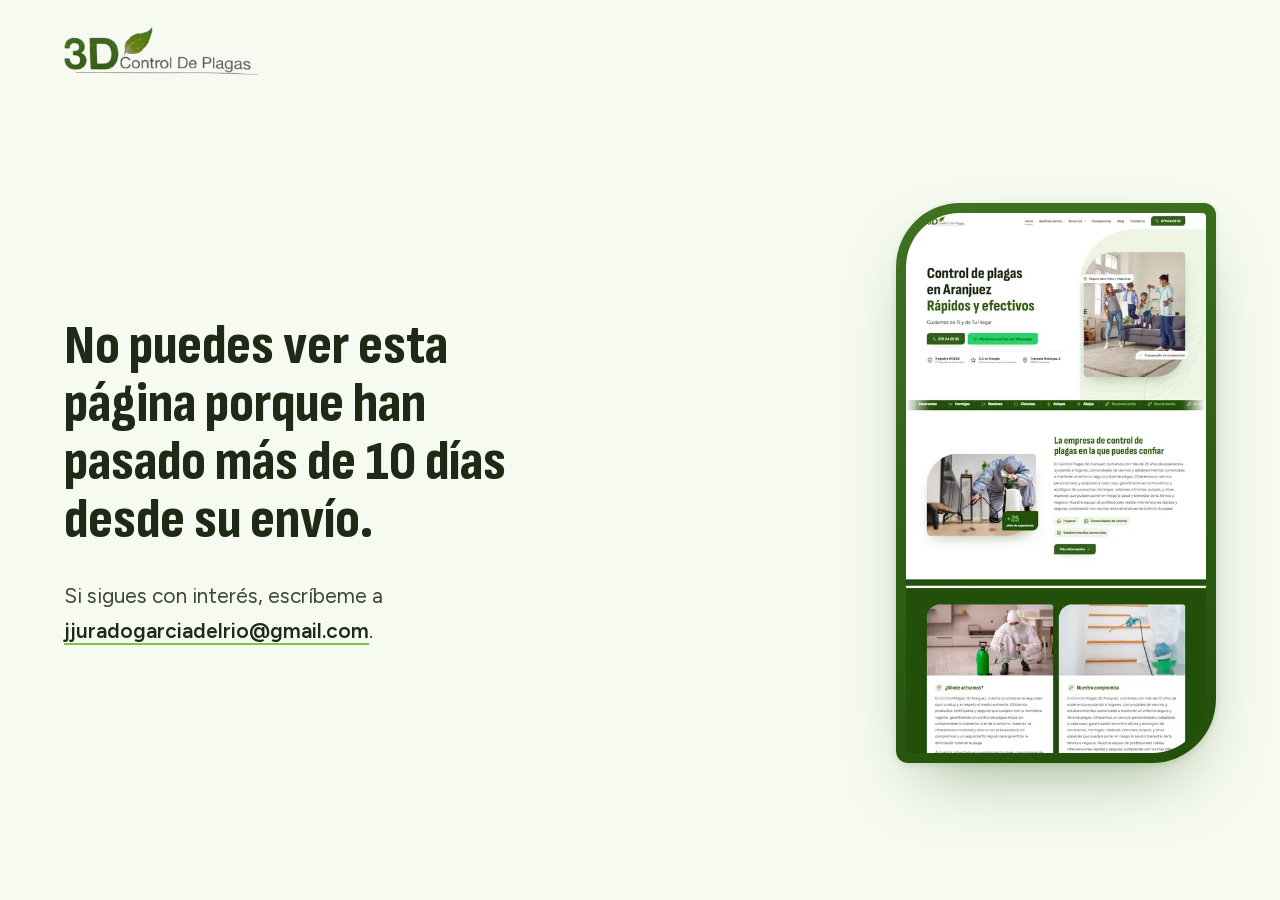
<file: caducada.html>
<!doctype html>
<html lang="es">
<head>
<meta charset="utf-8">
<meta name="viewport" content="width=device-width, initial-scale=1, viewport-fit=cover">
<title>Página no disponible | 3D Control de Plagas Aranjuez</title>
<meta name="robots" content="noindex, nofollow">
<meta name="theme-color" content="#F6FAF1">
<link rel="icon" href="data:image/svg+xml,<svg xmlns='http://www.w3.org/2000/svg' viewBox='0 0 32 32'>
<link rel="preload" href="assets/fonts/sofia-sans-condensed.woff2" as="font" type="font/woff2" crossorigin>
<style>
  /* Aviso de propuesta caducada: el texto y la home entera en miniatura, que pasa despacio de arriba abajo en su marco */
  @font-face { font-family: 'Sofia Sans Condensed'; src: url('assets/fonts/sofia-sans-condensed.woff2') format('woff2'); font-weight: 1 1000; font-display: swap; }
  @font-face { font-family: 'Figtree'; src: url('assets/fonts/figtree.woff2') format('woff2'); font-weight: 300 900; font-display: swap; }
  :root {
    --fondo: #F6FAF1; --tinta: #1E2916; --texto: #3D4537; --acento: #325E19; --acento-hondo: #224F0A; --enlace-linea: #76C848;
    --display: 'Sofia Sans Condensed', 'Arial Narrow', Arial, sans-serif; --cuerpo: 'Figtree', system-ui, -apple-system, 'Segoe UI', sans-serif;
    --h1-peso: 800; --h1-talla: clamp(2rem, 1.1rem + 3vw, 3.75rem); --h1-alto: 1.04; --h1-ancho: 17ch;
    --canal: clamp(16px, 5vw, 72px);
    --alto: min(60svh, 540px);
    --sale: cubic-bezier(.16, 1, .3, 1);
    --muelle: linear(0, 0.049, 0.174, 0.34, 0.521, 0.696, 0.849, 0.974, 1.065, 1.124, 1.155, 1.163, 1.153, 1.132, 1.104, 1.075, 1.046, 1.022, 1.002, 0.988, 0.979, 0.974, 0.973, 0.975, 0.979, 0.984, 0.988, 0.993, 0.997, 1, 1.002, 1.004, 1.004, 1.004, 1.004, 1.003, 1);
  }
  @supports not (transition-timing-function: linear(0, 1)) { :root { --muelle: cubic-bezier(.34, 1.56, .64, 1); } }
  *, *::before, *::after { box-sizing: border-box; margin: 0; padding: 0; }
  html { -webkit-text-size-adjust: 100%; text-size-adjust: 100%; }
  body {
    min-height: 100svh; display: grid; grid-template-rows: auto 1fr;
    background: var(--fondo); color: var(--tinta);
    font-family: var(--cuerpo); font-size: clamp(1rem, .95rem + .22vw, 1.1875rem); line-height: 1.7;
    -webkit-font-smoothing: antialiased; overflow-x: clip;
  }
  img { display: block; max-width: 100%; height: auto; }

  .cab { padding: clamp(16px, 3svh, 28px) var(--canal) 0; }
  .cab img { height: clamp(38px, 1.6vw + 28px, 56px); width: auto; }

  .aviso {
    width: 100%; max-width: calc(1240px + 2 * var(--canal)); margin-inline: auto;
    padding: clamp(32px, 6svh, 72px) var(--canal) clamp(40px, 7svh, 80px);
    display: grid; grid-template-columns: minmax(0, 1fr); gap: clamp(44px, 7svh, 72px); align-items: center;
  }
  .aviso__texto { display: grid; gap: clamp(18px, 3svh, 28px); justify-items: start; min-width: 0; }
  h1 {
    font-family: var(--display); font-weight: var(--h1-peso); font-size: var(--h1-talla); line-height: var(--h1-alto);
    max-width: var(--h1-ancho); letter-spacing: 0; text-wrap: balance; font-synthesis: none;
  }
  .aviso__mas { max-width: 40ch; font-size: clamp(1.0625rem, .95rem + .45vw, 1.375rem); color: var(--texto); text-wrap: pretty; }
  .aviso__mas a {
    display: inline-block; color: var(--tinta); font-weight: 600; overflow-wrap: anywhere;
    text-decoration: underline; text-decoration-color: var(--enlace-linea); text-decoration-thickness: 2px; text-underline-offset: 5px;
    transition: transform .4s var(--muelle);
  }
  .aviso__mas a:hover { color: var(--acento-hondo); transform: translateY(-2px); }
  .aviso__mas a:focus-visible { outline: 2px solid var(--acento); outline-offset: 4px; border-radius: 2px; }
  .aviso__mas a:active { transform: translateY(1px); transition-duration: .12s; }

  /* La home entera, en su marco */
  .miniatura { justify-self: center; }
  .miniatura[hidden] { display: none; }
  .marco { display: block; transition: transform .7s var(--muelle); }
  .ventana { display: block; width: min(300px, calc(100vw - 2 * var(--canal) - 40px)); height: var(--alto); overflow: hidden; }
  .ventana img { width: 100%; }
  .ventana:focus-visible { outline: 3px solid var(--acento); outline-offset: 4px; }

  .marco { padding: 10px; background: linear-gradient(160deg, #3F7322, #224F0A); border-radius: 64px 12px 64px 12px; box-shadow: 0 2px 6px rgba(34, 79, 10, .12), 0 30px 70px -30px rgba(34, 79, 10, .5); }
  .ventana { border-radius: 54px 4px 54px 4px; background: #fff; }

  @media (min-width: 900px) {
    .aviso { grid-template-columns: minmax(0, 7fr) minmax(0, 5fr); column-gap: clamp(48px, 6vw, 96px); }
    .miniatura { justify-self: end; }
  }

  /* Una sola entrada al cargar (el texto sube y el marco se asienta); luego la home pasa sola, despacio.
     Al pasar el cursor, el marco se levanta y la home se para donde iba. */
  @keyframes subir { from { opacity: 0; transform: translateY(14px); } }
  @keyframes asentar { from { opacity: 0; transform: translateY(32px) scale(.96); } }
  @keyframes recorrer { 0%, 6% { transform: none; } 94%, 100% { transform: translateY(calc(-100% + var(--alto))); } }
  @media (prefers-reduced-motion: no-preference) {
    h1 { animation: subir .8s var(--sale) .1s both; }
    .aviso__mas { animation: subir .8s var(--sale) .22s both; }
    .miniatura { animation: asentar 1s var(--muelle) .15s both; }
    .ventana img { animation: recorrer 46s ease-in-out 1.6s infinite alternate; }
    .marco:hover { transform: translateY(-6px) rotate(-.6deg); }
    .marco:hover img, .ventana:focus img { animation-play-state: paused; }
  }
  @media (prefers-reduced-motion: reduce) { .ventana { overflow-y: auto; } }
</style>
</head>
<body>
  <header class="cab">
    <img src="assets/img/logo.png" width="623" height="156" alt="3D Control de Plagas">
  </header>

  <main class="aviso">
    <div class="aviso__texto">
      <h1>No puedes ver esta página porque han pasado más de 10&nbsp;días desde su envío.</h1>
      <p class="aviso__mas">Si sigues con interés, escríbeme a <a href="mailto:jjuradogarciadelrio@gmail.com?subject=Propuesta%20web%203D%20Control%20de%20Plagas">jjuradogarciadelrio@gmail.com</a>.</p>
    </div>

    <figure class="miniatura">
      <span class="marco">
        <span class="ventana" tabindex="0" aria-label="Miniatura de la home completa">
          <img src="assets/img/home-miniatura.webp" width="480" height="2903" alt="Miniatura de la home propuesta para 3D Control de Plagas Aranjuez, completa de arriba abajo" onerror="this.closest('figure').hidden = true">
        </span>
      </span>
    </figure>
  </main>
</body>
</html>
</file>
<file: assets/css/global.css>
/* =====================================================================
   Control Plagas 3D Aranjuez — global.css
   Dirección "Hoja": verde y blanco de su marca; la hoja del logo se
   convierte en la forma de cada foto, tarjeta y botón (radio asimétrico).
   ===================================================================== */

/* ---------- Fuentes autoalojadas ---------- */
@font-face{
  font-family:'Sofia Sans Condensed';
  src:url('../fonts/sofia-sans-condensed.woff2') format('woff2');
  font-weight:1 1000;
  font-display:swap;
}
@font-face{
  font-family:'Figtree';
  src:url('../fonts/figtree.woff2') format('woff2');
  font-weight:300 900;
  font-display:swap;
}
@font-face{
  font-family:'Figtree';
  src:url('../fonts/figtree-italic.woff2') format('woff2');
  font-weight:300 900;
  font-style:italic;
  font-display:swap;
}

/* ---------- Tokens ---------- */
:root{
  --verde-bosque:#224F0A;
  --verde-marca:#325E19;
  --verde-hoja:#76C848;
  --verde-niebla:#EDF5E5;
  --verde-niebla-2:#F6FAF1;
  --wa:#25D366;
  --wa-tinta:#0B3D1A;

  --blanco:#FFFFFF;
  --tinta:#1E2916;
  --texto:#3D4537;
  --texto-suave:#67705E;
  --linea:#D6E3C9;

  --sombra-suave:0 14px 34px -18px rgba(34,79,10,.30);
  --sombra-alta:0 30px 70px -30px rgba(34,79,10,.38);

  --hoja-xl:150px 18px 150px 18px;
  --hoja-l:64px 12px 64px 12px;
  --hoja-m:28px 6px 28px 6px;
  --hoja-s:14px 4px 14px 4px;

  --display:'Sofia Sans Condensed','Arial Narrow',Arial,sans-serif;
  --cuerpo:'Figtree',system-ui,-apple-system,'Segoe UI',sans-serif;

  --ease:cubic-bezier(.22,1,.36,1);
  --muelle:cubic-bezier(.34,1.56,.64,1);
  --rapido:180ms;
  --base:420ms;
  --lento:820ms;

  --env:1240px;
  --margen:clamp(20px,4.5vw,64px);
  --sec:clamp(64px,9vw,120px);
  --cab-alto:76px;
}

/* ---------- Base ---------- */
*,*::before,*::after{box-sizing:border-box}
html{
  -webkit-text-size-adjust:100%;
  scroll-behavior:smooth;
  scroll-padding-top:calc(var(--cab-alto) + 16px);
}
body{
  margin:0;
  font-family:var(--cuerpo);
  font-size:1.0625rem;
  line-height:1.7;
  color:var(--texto);
  background:var(--blanco);
  -webkit-font-smoothing:antialiased;
  text-rendering:optimizeLegibility;
}
img{max-width:100%;height:auto;display:block}
svg{display:inline-block;vertical-align:middle;fill:none;stroke:currentColor;stroke-width:1.8;stroke-linecap:round;stroke-linejoin:round}
[hidden]{display:none!important}
a{color:var(--verde-marca);text-decoration-thickness:2px;text-underline-offset:3px;text-decoration-color:var(--verde-hoja)}
a:focus-visible{outline:3px solid var(--verde-hoja);outline-offset:3px;border-radius:4px}
p{margin:0}
ul,ol{margin:0;padding:0}
figure{margin:0}
button{font:inherit;color:inherit}

h1,h2,h3{
  font-family:var(--display);
  font-weight:760;
  line-height:1.06;
  letter-spacing:0;
  margin:0;
  color:var(--tinta);
  text-wrap:balance;
}
h1{font-size:clamp(2.75rem,5.2vw,4.6rem);font-weight:800}
h2{font-size:clamp(2rem,3.5vw,3rem);color:var(--verde-marca)}
h3{font-size:clamp(1.4rem,2vw,1.7rem);color:var(--verde-marca)}

@media (min-width:1024px){
  body{font-size:1.125rem}
}

/* ---------- Utilidades ---------- */
.env{
  width:min(var(--env),100% - 2*var(--margen));
  margin-inline:auto;
}
.visualmente-oculto{
  position:absolute!important;
  width:1px;height:1px;
  padding:0;margin:-1px;
  overflow:hidden;clip:rect(0,0,0,0);
  white-space:nowrap;border:0;
}
.salta{
  position:absolute;left:var(--margen);top:-100px;
  z-index:100;
  padding:.8rem 1.2rem;
  background:var(--verde-bosque);color:#fff;
  border-radius:var(--hoja-s);
  font-weight:600;text-decoration:none;
}
.salta:focus-visible{top:12px;outline:3px solid var(--verde-hoja);outline-offset:3px}

/* Pictograma dentro de un titular */
.ico{
  display:inline-grid;place-items:center;
  width:2.2em;height:2.2em;
  margin-right:.55em;
  vertical-align:middle;
  background:var(--verde-niebla);
  color:var(--verde-marca);
  border-radius:var(--hoja-s);
  font-size:.62em;
}
.ico svg{width:1.6em;height:1.6em;stroke-width:1.7}

/* Lista de puntos con pictograma */
.puntos{
  list-style:none;
  display:flex;flex-wrap:wrap;gap:.75rem;
  margin-top:1.5rem;
}
.puntos li{
  display:inline-flex;align-items:center;gap:.6rem;
  padding:.55rem 1rem .55rem .7rem;
  background:var(--verde-niebla);
  border-radius:var(--hoja-m);
  font-weight:600;font-size:.95rem;color:var(--tinta);
}
.puntos svg{width:24px;height:24px;color:var(--verde-marca);flex:none}

/* Chips flotantes */
.chip{
  display:inline-flex;align-items:center;gap:.5rem;
  padding:.6rem 1rem .6rem .8rem;
  background:#fff;color:var(--tinta);
  border-radius:var(--hoja-m);
  box-shadow:var(--sombra-alta);
  font-weight:600;font-size:.92rem;line-height:1.2;
}
.chip svg{width:22px;height:22px;color:var(--verde-marca);flex:none}

/* Sellos de confianza */
.sellos{list-style:none;display:flex;flex-wrap:wrap;gap:1rem 1.75rem}
.sello{display:flex;align-items:center;gap:.7rem}
.sello svg{width:30px;height:30px;color:var(--verde-marca);flex:none}
.sello span{display:grid;line-height:1.25}
.sello b{font-size:.98rem;color:var(--tinta)}
.sello small{font-size:.8rem;color:var(--texto-suave)}

/* Tiles con pictograma grande */
.tile__ico{
  display:grid;place-items:center;
  width:60px;height:60px;
  background:var(--verde-marca);color:#fff;
  border-radius:var(--hoja-m);
  margin-bottom:1.1rem;
  transition:transform var(--base) var(--muelle),background-color var(--rapido) var(--ease);
}
.tile__ico svg{width:30px;height:30px;stroke-width:1.7}

/* ---------- Botones ---------- */
.btn{
  position:relative;
  display:inline-flex;align-items:center;gap:.6rem;
  padding:.9rem 1.5rem;
  font-family:var(--cuerpo);font-weight:600;font-size:1rem;line-height:1;
  color:#fff;background:var(--verde-marca);
  border:2px solid var(--verde-marca);
  border-radius:var(--hoja-s);
  text-decoration:none;cursor:pointer;
  box-shadow:var(--sombra-suave);
  transition:
    background-color var(--rapido) var(--ease),
    border-color var(--rapido) var(--ease),
    color var(--rapido) var(--ease),
    transform var(--rapido) var(--ease),
    box-shadow var(--rapido) var(--ease);
}
.btn svg{width:1.1em;height:1.1em;flex:none;transition:transform var(--base) var(--ease)}
.btn:hover{
  background:var(--verde-bosque);border-color:var(--verde-bosque);
  transform:translateY(-2px);
  box-shadow:var(--sombra-alta);
}
.btn:hover svg:last-child{transform:translateX(3px)}
.btn:active{transform:translateY(0) scale(.98);box-shadow:var(--sombra-suave)}
.btn:focus-visible{outline:3px solid var(--verde-hoja);outline-offset:3px}

.btn--grande{padding:1.05rem 1.6rem;font-size:1.02rem}

.btn--linea{background:transparent;color:var(--verde-marca);box-shadow:none}
.btn--linea:hover{background:var(--verde-niebla);color:var(--verde-bosque);box-shadow:none}

.btn--claro{
  background:#fff;color:var(--verde-bosque);border-color:#fff;
  box-shadow:0 18px 40px -20px rgba(0,0,0,.45);
}
.btn--claro:hover{background:var(--verde-niebla);border-color:var(--verde-niebla);color:var(--verde-bosque)}
.btn--claro:focus-visible{outline-color:#fff}

.btn--wa{background:var(--wa);border-color:var(--wa);color:var(--wa-tinta)}
.btn--wa:hover{background:#1fc05a;border-color:#1fc05a;color:var(--wa-tinta)}
.btn--wa svg{stroke-width:1.6}
.btn--wa:hover svg:last-child{transform:none}
.btn--wa svg:first-child{animation:wa-latido 3.2s var(--ease) infinite}
@keyframes wa-latido{0%,80%,100%{transform:scale(1)}86%{transform:scale(1.14) rotate(-8deg)}93%{transform:scale(1.14) rotate(8deg)}}

/* ---------- Cabecera ---------- */
.cab{
  position:sticky;top:0;z-index:50;
  background:rgba(255,255,255,.94);
  -webkit-backdrop-filter:blur(12px);
  backdrop-filter:blur(12px);
  border-bottom:1px solid transparent;
  transition:box-shadow var(--base) var(--ease),border-color var(--base) var(--ease);
}
.cab--scroll{
  border-color:var(--linea);
  box-shadow:0 12px 34px -24px rgba(34,79,10,.35);
}
.cab__fila{
  display:flex;align-items:center;gap:1rem;
  min-height:var(--cab-alto);
  transition:min-height var(--base) var(--ease);
}
.cab--scroll .cab__fila{min-height:64px}
.cab__logo{display:inline-flex;border-radius:6px}
.cab__logo img{width:clamp(150px,13vw,196px);height:auto;transition:transform var(--base) var(--ease)}
.cab--scroll .cab__logo img{transform:scale(.9);transform-origin:left center}

.cab__nav{margin-left:auto}
.cab__lista{display:flex;align-items:center;gap:.15rem;list-style:none}
.cab__link{
  position:relative;display:inline-block;
  padding:.65rem .9rem;
  font-weight:600;font-size:.98rem;
  color:var(--tinta);text-decoration:none;
  border-radius:8px;
  transition:color var(--rapido) var(--ease);
}
.cab__link::after{
  content:'';position:absolute;left:.9rem;right:.9rem;bottom:.35rem;
  height:2px;background:var(--verde-hoja);
  transform:scaleX(0);transform-origin:left;
  transition:transform var(--base) var(--ease);
}
.cab__link:hover{color:var(--verde-marca)}
.cab__link:hover::after,.cab__link--activo::after{transform:scaleX(1)}
.cab__link:focus-visible{outline:3px solid var(--verde-hoja);outline-offset:-2px}
.cab__link:active{color:var(--verde-bosque)}

.cab__item--sub{position:relative;display:flex;align-items:center}
.cab__sub-toggle{
  display:inline-flex;align-items:center;
  background:none;border:0;padding:.35rem;margin-left:-.7rem;
  color:var(--tinta);cursor:pointer;border-radius:6px;
}
.cab__sub-toggle svg{transition:transform var(--base) var(--ease)}
.cab__sub-toggle:hover{color:var(--verde-marca)}
.cab__sub-toggle:focus-visible{outline:3px solid var(--verde-hoja);outline-offset:-1px}
.cab__item--sub:hover .cab__sub-toggle svg,
.cab__item--sub.abierto .cab__sub-toggle svg{transform:rotate(180deg)}

.cab__sub{
  position:absolute;top:calc(100% + 2px);left:0;
  min-width:270px;
  padding:.5rem;list-style:none;
  background:#fff;border:1px solid var(--linea);
  border-radius:var(--hoja-m);
  box-shadow:var(--sombra-alta);
  opacity:0;transform:translateY(10px);pointer-events:none;
  transition:opacity var(--rapido) var(--ease),transform var(--rapido) var(--ease);
}
.cab__item--sub:hover .cab__sub,
.cab__item--sub:focus-within .cab__sub,
.cab__item--sub.abierto .cab__sub{opacity:1;transform:none;pointer-events:auto}
.cab__sub a{
  display:flex;align-items:center;gap:.7rem;
  padding:.65rem .9rem;
  color:var(--tinta);font-weight:500;text-decoration:none;
  border-radius:10px;
  transition:background-color var(--rapido) var(--ease),color var(--rapido) var(--ease);
}
.cab__sub a svg{color:var(--verde-marca);flex:none}
.cab__sub a:hover{background:var(--verde-niebla);color:var(--verde-bosque)}
.cab__sub a:focus-visible{outline:3px solid var(--verde-hoja);outline-offset:-2px}
.cab__sub a:active{background:var(--linea)}

.cab__tel{padding:.75rem 1.2rem;font-size:.98rem;box-shadow:none}
.cab__tel:hover{box-shadow:var(--sombra-suave)}

.cab__menu{
  display:none;
  position:relative;width:46px;height:46px;
  background:var(--verde-niebla);border:0;border-radius:var(--hoja-s);
  cursor:pointer;
  transition:background-color var(--rapido) var(--ease),transform var(--rapido) var(--ease);
}
.cab__menu:hover{background:var(--linea)}
.cab__menu:active{transform:scale(.96)}
.cab__menu:focus-visible{outline:3px solid var(--verde-hoja);outline-offset:2px}
.cab__menu-icono,
.cab__menu-icono::before,
.cab__menu-icono::after{
  position:absolute;left:12px;width:22px;height:2.5px;
  background:var(--verde-bosque);border-radius:2px;
  transition:transform var(--base) var(--ease),opacity var(--rapido) var(--ease);
}
.cab__menu-icono{top:calc(50% - 1.25px)}
.cab__menu-icono::before,.cab__menu-icono::after{content:'';left:0}
.cab__menu-icono::before{transform:translateY(-7px)}
.cab__menu-icono::after{transform:translateY(7px)}
.cab--abierta .cab__menu-icono{background:transparent}
.cab--abierta .cab__menu-icono::before{transform:rotate(45deg)}
.cab--abierta .cab__menu-icono::after{transform:rotate(-45deg)}

@media (max-width:1099px){
  .cab__menu{display:inline-flex}
  .cab__tel{margin-left:auto}
  .cab__nav{
    position:absolute;top:100%;left:0;right:0;
    margin:0;
    background:#fff;
    border-bottom:1px solid var(--linea);
    padding:.75rem var(--margen) 1.5rem;
    box-shadow:var(--sombra-alta);
    opacity:0;transform:translateY(-10px);pointer-events:none;
    transition:opacity var(--base) var(--ease),transform var(--base) var(--ease);
    max-height:calc(100dvh - var(--cab-alto));
    overflow:auto;
  }
  .cab--abierta .cab__nav{opacity:1;transform:none;pointer-events:auto}
  .cab__lista{flex-direction:column;align-items:stretch;gap:0}
  .cab__link{display:block;padding:.9rem .5rem;font-size:1.1rem;border-radius:0;border-bottom:1px solid var(--verde-niebla)}
  .cab__link::after{display:none}
  .cab__item--sub{flex-wrap:wrap}
  .cab__item--sub .cab__link{flex:1}
  .cab__sub-toggle{display:none}
  .cab__sub{
    position:static;flex-basis:100%;
    opacity:1;transform:none;pointer-events:auto;
    box-shadow:none;border:0;border-radius:0;
    padding:.25rem 0 .5rem 1.25rem;background:transparent;
  }
  .cab__sub a{padding:.6rem .5rem;font-size:1.02rem;color:var(--texto)}
}
@media (max-width:560px){
  .cab__tel span{display:none}
  .cab__tel{padding:.75rem .85rem}
  .cab__logo img{width:140px}
}

/* ---------- Barra fija móvil: Llamar · WhatsApp ---------- */
.barra{
  position:fixed;left:0;right:0;bottom:0;z-index:40;
  display:none;
  gap:.6rem;
  padding:.6rem var(--margen) calc(.6rem + env(safe-area-inset-bottom));
  background:rgba(255,255,255,.96);
  -webkit-backdrop-filter:blur(12px);
  backdrop-filter:blur(12px);
  border-top:1px solid var(--linea);
  transform:translateY(110%);
  transition:transform var(--base) var(--ease);
}
.barra--visible{transform:none}
.barra__btn{
  flex:1;display:inline-flex;align-items:center;justify-content:center;gap:.5rem;
  padding:.95rem 1rem;
  background:var(--verde-marca);color:#fff;
  border-radius:var(--hoja-s);
  font-weight:700;text-decoration:none;
  transition:transform var(--rapido) var(--ease),background-color var(--rapido) var(--ease);
}
.barra__btn svg{width:22px;height:22px}
.barra__btn:hover{background:var(--verde-bosque)}
.barra__btn:active{transform:scale(.97)}
.barra__btn:focus-visible{outline:3px solid var(--verde-hoja);outline-offset:2px}
.barra__btn--wa{background:var(--wa);color:var(--wa-tinta)}
.barra__btn--wa:hover{background:#1fc05a}
@media (max-width:1099px){
  .barra{display:flex}
  body{padding-bottom:0}
  .pie__barra{padding-bottom:calc(1.1rem + 74px)}
}

/* ---------- Pie ---------- */
.pie{padding-top:var(--sec);background:#fff}
.pie__env{
  display:grid;grid-template-columns:minmax(0,1fr);gap:2.5rem;
  padding-bottom:clamp(2.5rem,5vw,4rem);
}
.pie__env > *{min-width:0}
@media (min-width:800px){
  .pie__env{grid-template-columns:minmax(0,1.4fr) minmax(0,1fr) minmax(0,1fr);gap:3rem;align-items:start}
}
.pie__logo{display:inline-flex;border-radius:6px;max-width:240px}
.pie__logo img{width:100%}
.pie__roesb{
  display:flex;align-items:center;gap:.6rem;
  margin-top:1.25rem;
  font-size:.92rem;color:var(--texto-suave);
}
.pie__roesb svg{width:20px;height:20px;color:var(--verde-marca);flex:none}
.pie__titulo{
  font-family:var(--cuerpo);font-weight:700;
  font-size:.8rem;letter-spacing:.16em;text-transform:uppercase;
  color:var(--tinta);margin-bottom:1.1rem;
}
.pie ul{list-style:none;display:grid;gap:.65rem}
.pie li{display:flex;gap:.7rem;align-items:center;overflow-wrap:anywhere}
.pie svg{width:20px;height:20px;color:var(--verde-marca);flex:none}
.pie a{color:var(--texto);text-decoration:none;transition:color var(--rapido) var(--ease)}
.pie a:hover{color:var(--verde-marca);text-decoration:underline}
.pie a:active{color:var(--verde-bosque)}
.pie__barra{
  background:var(--tinta);color:rgba(255,255,255,.82);
  font-size:.9rem;padding:1.1rem 0;
}
.pie__barra-env{display:flex;flex-wrap:wrap;gap:.35rem 1.5rem}

/* ---------- Aparición al hacer scroll (variantes) ---------- */
.js .revela{
  opacity:0;transform:translateY(22px);
  transition:opacity var(--lento) var(--ease),transform var(--lento) var(--ease);
  transition-delay:calc(var(--i,0) * 80ms);
}
.js .revela--zoom{transform:translateY(16px) scale(.96)}
.js .revela--izq{transform:translateX(-28px)}
.js .revela--der{transform:translateX(28px)}
.js .revela--pop{transform:translateY(10px) scale(.88);transition-timing-function:var(--muelle),var(--muelle);transition-duration:var(--base),var(--base)}
.js .revela.visto{opacity:1;transform:none}

/* ---------- Parallax suave dentro de la hoja (solo navegadores con scroll-driven animations) ---------- */
@supports (animation-timeline: view()){
  .parallax img{
    animation:parallax-hoja linear both;
    animation-timeline:view();
    animation-range:entry 0% exit 100%;
  }
  @keyframes parallax-hoja{from{transform:translateY(-7%) scale(1.14)}to{transform:translateY(7%) scale(1.14)}}
}

@media (prefers-reduced-motion:reduce){
  html{scroll-behavior:auto}
  .js .revela{opacity:1;transform:none;transition:none}
  .parallax img{animation:none!important}
  *,*::before,*::after{animation-duration:.01ms!important;animation-iteration-count:1!important;transition-duration:.01ms!important}
}
</file>
<file: assets/css/home.css>
/* =====================================================================
   Control Plagas 3D Aranjuez — home.css
   Secciones de la home. Rejillas con minmax(0,1fr) para que ninguna
   imagen fuerce el ancho de la página en móvil.
   ===================================================================== */

/* ---------- Hero ---------- */
.hero{position:relative;overflow:hidden;background:#fff}
.hero__panel{
  position:absolute;top:0;bottom:0;right:0;left:58%;
  background:var(--verde-niebla);
  border-radius:260px 0 0 0;
  animation:hero-panel 1.1s var(--ease) both;
  color:var(--verde-marca);
}
.hero__venas{
  position:absolute;right:-6%;bottom:-8%;
  width:min(62%,560px);height:auto;
  opacity:.22;
}
.hero__venas .traza{
  stroke-dasharray:1200;
  stroke-dashoffset:1200;
  animation:trazar 2.4s var(--ease) forwards;
}
.hero__venas .traza:nth-child(2){animation-delay:.15s}
.hero__venas .traza:nth-child(3){animation-delay:.5s}
.hero__venas .traza:nth-child(4){animation-delay:.65s}
.hero__venas .traza:nth-child(5){animation-delay:.8s}
.hero__venas .traza:nth-child(6){animation-delay:.95s}
.hero__venas .traza:nth-child(7){animation-delay:1.1s}
@keyframes trazar{to{stroke-dashoffset:0}}

.hero__env{
  position:relative;
  display:grid;grid-template-columns:minmax(0,1fr);
  gap:2.5rem;align-items:center;
  padding-block:clamp(2.5rem,5vw,3.25rem);
}
.hero__env > *{min-width:0}
.hero__texto{max-width:42rem}
.hero__titulo em{display:block;font-style:normal;color:var(--verde-marca)}
/* Palabras del titular (las envuelve el JS) */
.hero__titulo .palabra{display:inline-block;overflow:hidden;vertical-align:bottom;padding-bottom:.06em;margin-bottom:-.06em}
.hero__titulo .palabra > span{display:inline-block;transform:translateY(110%);animation:palabra-sube .9s var(--ease) forwards;animation-delay:calc(var(--p) * 60ms)}
@keyframes palabra-sube{to{transform:none}}

.hero__tag{
  margin-top:1.3rem;
  font-size:clamp(1.2rem,1.6vw,1.45rem);font-weight:500;
  color:var(--texto);
}
.hero__acciones{display:flex;flex-wrap:wrap;gap:.9rem;margin-top:2rem}
.hero__sellos{margin-top:2rem;padding-top:1.5rem;border-top:1px solid var(--linea)}
.hero__sellos .sello{animation:hero-subir .9s var(--ease) both;animation-delay:calc(.55s + var(--i,0) * 90ms)}
.hero__sellos .sello:nth-child(2){--i:1}
.hero__sellos .sello:nth-child(3){--i:2}

.hero__foto{
  position:relative;
  width:100%;
  aspect-ratio:4/5;
  max-height:600px;
  border-radius:var(--hoja-xl);
  box-shadow:var(--sombra-alta);
  background:var(--verde-niebla);
}
.hero__foto img{width:100%;height:100%;object-fit:cover;object-position:50% 45%;border-radius:inherit}
.hero__chip{position:absolute;z-index:2;animation:chip-entra .8s var(--muelle) both}
.hero__chip--1{left:-18px;top:18%;animation-delay:1s}
.hero__chip--2{right:-14px;bottom:14%;animation-delay:1.2s}
.hero__chip--1 svg{color:var(--verde-marca)}
.hero__chip--2 svg{color:var(--verde-hoja);stroke-width:2.4}
@keyframes chip-entra{from{opacity:0;transform:translateY(14px) scale(.8)}to{opacity:1;transform:none}}
/* Flotación ambiental, empieza cuando el chip ya ha entrado */
.hero__chip::after{content:none}
.hero__chip--1.flota,.hero__chip--2.flota{animation:flotar 6s ease-in-out infinite}
.hero__chip--2.flota{animation-delay:-3s}
@keyframes flotar{0%,100%{transform:translateY(0)}50%{transform:translateY(-8px)}}

.hero__tag,.hero__acciones{animation:hero-subir .9s var(--ease) both}
.hero__tag{animation-delay:.35s}
.hero__acciones{animation-delay:.45s}
.hero__foto{animation:hero-hoja 1.1s var(--ease) .12s both}

@keyframes hero-subir{from{opacity:0;transform:translateY(24px)}to{opacity:1;transform:none}}
@keyframes hero-hoja{from{opacity:0;transform:translateY(28px) scale(.96)}to{opacity:1;transform:none}}
@keyframes hero-panel{from{transform:translateX(12%)}to{transform:none}}

@media (max-width:959px){
  .hero__panel{left:0;top:auto;height:52%;border-radius:120px 0 0 0;right:-20%}
  .hero__venas{right:2%;bottom:-4%;width:55%}
  .hero__foto{aspect-ratio:5/4;max-height:420px}
  .hero__chip--1{left:8px;top:12px}
  .hero__chip--2{right:8px;bottom:12px}
}
@media (min-width:960px){
  .hero__env{
    grid-template-columns:minmax(0,7fr) minmax(0,5fr);
    gap:clamp(2rem,5vw,5rem);
    min-height:min(820px,calc(100svh - var(--cab-alto)));
  }
  .hero__foto{justify-self:end;max-width:500px}
}

/* ---------- Cinta de pictogramas ---------- */
.cinta{
  overflow:hidden;
  background:var(--verde-bosque);color:#fff;
  padding:.85rem 0;
  -webkit-mask-image:linear-gradient(90deg,transparent,#000 8%,#000 92%,transparent);
  mask-image:linear-gradient(90deg,transparent,#000 8%,#000 92%,transparent);
}
.cinta__pista{display:flex;width:max-content;animation:cinta 42s linear infinite}
.cinta:hover .cinta__pista{animation-play-state:paused}
.cinta__lista{display:flex;list-style:none;gap:0}
.cinta__lista li{
  display:inline-flex;align-items:center;gap:.6rem;
  padding:0 1.6rem;
  font-family:var(--display);font-weight:700;font-size:1.25rem;letter-spacing:.02em;
  white-space:nowrap;
  border-right:1px solid rgba(255,255,255,.18);
}
.cinta__lista svg{width:26px;height:26px;color:var(--verde-hoja);stroke-width:1.6}
.cinta__d{color:var(--verde-hoja)}
.cinta__d svg{color:#fff}
@keyframes cinta{to{transform:translateX(-50%)}}

/* ---------- La empresa ---------- */
.empresa{padding-block:var(--sec)}
.empresa__env{
  display:grid;grid-template-columns:minmax(0,1fr);
  gap:3rem;align-items:center;
}
.empresa__env > *{min-width:0}
@media (min-width:900px){
  .empresa__env{grid-template-columns:minmax(0,5fr) minmax(0,6fr);gap:clamp(3rem,6vw,6rem)}
}
.empresa__foto{position:relative;border-radius:var(--hoja-xl);box-shadow:var(--sombra-alta)}
.empresa__foto .parallax{overflow:hidden;border-radius:var(--hoja-xl)}
.empresa__foto img{
  width:100%;aspect-ratio:4/3;object-fit:cover;
}
.empresa__sello{
  position:absolute;right:14px;bottom:22px;z-index:2;
  display:grid;gap:.15rem;
  padding:1rem 1.35rem 1.05rem;
  background:var(--verde-bosque);color:#fff;
  border-radius:var(--hoja-m);
  box-shadow:var(--sombra-alta);
  line-height:1;
}
@media (min-width:900px){
  .empresa__sello{right:-10px;bottom:26px}
}
.empresa__sello b{
  font-family:var(--display);font-weight:800;
  font-size:2.7rem;color:var(--verde-hoja);
}
.empresa__sello span{font-size:.9rem;font-weight:600}
.empresa__texto p{margin-top:1.25rem}
.empresa__texto .btn{margin-top:2rem}

/* ---------- Banda verde: tres tarjetas ---------- */
.banda{
  position:relative;
  padding-block:var(--sec);
  background:var(--verde-bosque);
  color:var(--texto);
}
.banda__rejilla{display:grid;grid-template-columns:minmax(0,1fr);gap:1.5rem}
.banda__rejilla > *{min-width:0}
@media (min-width:900px){
  .banda__rejilla{grid-template-columns:repeat(2,minmax(0,1fr));gap:1.75rem}
  .tarjeta--ancha{grid-column:1 / -1}
}
.tarjeta{
  background:#fff;
  border-radius:var(--hoja-l);
  overflow:hidden;
  box-shadow:0 30px 60px -36px rgba(0,0,0,.55);
  transition:transform var(--base) var(--ease),box-shadow var(--base) var(--ease);
}
.tarjeta:hover{transform:translateY(-5px);box-shadow:0 40px 70px -36px rgba(0,0,0,.6)}
.tarjeta__foto{aspect-ratio:16/9;overflow:hidden;background:var(--verde-niebla)}
.tarjeta__foto img{width:100%;height:100%;object-fit:cover;transition:transform var(--lento) var(--ease)}
.tarjeta:hover .tarjeta__foto img{transform:scale(1.04)}
.tarjeta__cuerpo{padding:clamp(1.5rem,3vw,2.5rem)}
.tarjeta__cuerpo h3{margin-bottom:1rem;display:flex;align-items:center}
.tarjeta__cuerpo p + p{margin-top:1rem}

.tarjeta--ancha{padding:clamp(1.5rem,3vw,2.75rem)}
.tarjeta--ancha:hover{transform:none}
.tarjeta__cabecera{
  display:grid;grid-template-columns:minmax(0,1fr);
  gap:1.5rem;align-items:center;
}
.tarjeta__cabecera > *{min-width:0}
.tarjeta__cabecera h3{margin-bottom:.75rem;display:flex;align-items:center}
@media (min-width:760px){
  .tarjeta__cabecera{grid-template-columns:240px minmax(0,1fr);gap:2.25rem}
}
.tarjeta__foto--mini{aspect-ratio:3/2;border-radius:var(--hoja-m)}

/* Los ocho pasos, como recorrido */
.pasos{
  list-style:none;
  counter-reset:paso;
  display:grid;grid-template-columns:minmax(0,1fr);gap:1rem;
  margin-top:2rem;
}
@media (min-width:640px){.pasos{grid-template-columns:repeat(2,minmax(0,1fr))}}
@media (min-width:1024px){.pasos{grid-template-columns:repeat(4,minmax(0,1fr));gap:1.1rem}}
.pasos__item{
  counter-increment:paso;
  position:relative;
  display:grid;grid-template-columns:auto minmax(0,1fr);gap:.4rem .9rem;align-items:center;
  padding:1.1rem 1.2rem 1.15rem;
  background:var(--verde-niebla-2);
  border:1px solid var(--linea);
  border-radius:var(--hoja-m);
  font-size:.98rem;line-height:1.5;
  transition:transform var(--base) var(--muelle),box-shadow var(--base) var(--ease);
}
.pasos__item:hover{transform:translateY(-4px);box-shadow:var(--sombra-suave)}
.pasos__item::before{
  content:counter(paso);
  grid-row:1 / span 2;
  display:grid;place-items:center;
  width:44px;height:44px;
  background:var(--verde-marca);color:#fff;
  border-radius:var(--hoja-s);
  font-family:var(--display);font-weight:800;font-size:1.35rem;
}
.pasos__ico{width:24px;height:24px;color:var(--verde-marca);grid-column:2}
.pasos__item span{grid-column:2;color:var(--texto)}
/* Flecha de recorrido entre pasos en escritorio */
@media (min-width:1024px){
  .pasos__item:not(:nth-child(4n))::after{
    content:'';position:absolute;right:-.85rem;top:50%;
    width:.6rem;height:.6rem;
    border-right:2px solid var(--verde-hoja);border-top:2px solid var(--verde-hoja);
    transform:translateY(-50%) rotate(45deg);
    opacity:0;transition:opacity var(--base) var(--ease);transition-delay:calc(var(--i,0) * 80ms + 200ms);
  }
  .pasos__item.visto:not(:nth-child(4n))::after{opacity:1}
}
.tarjeta__cierre{
  margin-top:1.75rem;padding-top:1.5rem;
  border-top:1px solid var(--linea);
}

/* ---------- Seguridad: familia y mascotas ---------- */
.seguridad{padding-block:var(--sec);background:#fff;position:relative;overflow:hidden}
.seguridad::before{
  content:'';position:absolute;left:-12%;top:-30%;
  width:52%;aspect-ratio:1;
  background:var(--verde-niebla);
  border-radius:var(--hoja-xl);
  transform:rotate(-8deg);
}
.seguridad__env{
  position:relative;
  display:grid;grid-template-columns:minmax(0,1fr);
  gap:2.5rem;align-items:start;
}
.seguridad__env > *{min-width:0}
@media (min-width:960px){
  .seguridad__env{grid-template-columns:minmax(0,5fr) minmax(0,7fr);gap:clamp(2.5rem,5vw,5rem)}
  .seguridad__texto{position:sticky;top:calc(var(--cab-alto) + 32px)}
}
.seguridad__picto{display:flex;gap:.75rem;margin-bottom:1.5rem}
.seguridad__picto span{
  display:grid;place-items:center;
  width:64px;height:64px;
  background:var(--verde-marca);color:#fff;
  border-radius:var(--hoja-m);
}
.seguridad__picto span:nth-child(2){background:var(--verde-hoja);color:var(--verde-bosque)}
.seguridad__picto span:nth-child(3){background:var(--verde-bosque)}
.seguridad__picto svg{width:32px;height:32px;stroke-width:1.7}
.seguridad__texto p{margin-top:1.25rem;font-size:1.08em}
.seguridad__tiles{
  list-style:none;
  display:grid;grid-template-columns:minmax(0,1fr);gap:1.1rem;
}
@media (min-width:600px){.seguridad__tiles{grid-template-columns:repeat(2,minmax(0,1fr))}}
.tile{
  padding:clamp(1.4rem,2.4vw,1.9rem);
  background:#fff;
  border:1px solid var(--linea);
  border-radius:var(--hoja-l);
  box-shadow:var(--sombra-suave);
  transition:transform var(--base) var(--ease),box-shadow var(--base) var(--ease);
}
.tile:hover{transform:translateY(-6px);box-shadow:var(--sombra-alta)}
.tile:hover .tile__ico{transform:rotate(-6deg) scale(1.06)}
.tile h3{font-size:1.35rem;margin-bottom:.5rem}
.tile p{font-size:.98rem}
@media (min-width:600px){
  .seguridad__tiles li:nth-child(even){margin-top:2.5rem}
}

/* ---------- Servicios garantizados ---------- */
.garantia{padding-block:var(--sec);background:var(--verde-niebla)}
.garantia__env{
  display:grid;grid-template-columns:minmax(0,1fr);
  gap:3rem;align-items:center;
}
.garantia__env > *{min-width:0}
@media (min-width:900px){
  .garantia__env{grid-template-columns:minmax(0,6fr) minmax(0,5fr);gap:clamp(3rem,6vw,6rem)}
}
.garantia__texto p{margin-top:1.25rem}
.garantia__texto .btn{margin-top:2rem}
.garantia__foto{position:relative;margin-right:18px;margin-bottom:18px;border-radius:var(--hoja-xl)}
.garantia__foto::before{
  content:'';position:absolute;
  inset:18px -18px -18px 18px;
  background:var(--verde-marca);
  border-radius:var(--hoja-xl);
}
.garantia__foto .parallax{position:relative;overflow:hidden;border-radius:var(--hoja-xl)}
.garantia__foto img{
  width:100%;aspect-ratio:4/3;object-fit:cover;
}

/* ---------- Solicita presupuestos + WhatsApp ---------- */
.presupuesto{padding-block:var(--sec);overflow:hidden;background:#fff}
.presupuesto__env{
  display:grid;grid-template-columns:minmax(0,1fr);
  gap:2.5rem;align-items:center;
}
.presupuesto__env > *{min-width:0}
@media (min-width:900px){
  .presupuesto__env{grid-template-columns:minmax(0,7fr) minmax(0,5fr);gap:clamp(2.5rem,5vw,5rem)}
}
.presupuesto__logo{width:100%;max-width:200px;margin-bottom:1.5rem}
.presupuesto__texto p{margin-top:1.25rem;font-size:1.08em}
.presupuesto__texto a{font-weight:700}
.presupuesto__texto a:hover{color:var(--verde-bosque)}

.chat{
  position:relative;
  padding:1.25rem 1.25rem 1.25rem;
  background:var(--verde-niebla);
  border-radius:var(--hoja-l);
  box-shadow:var(--sombra-alta);
  max-width:440px;
  justify-self:end;width:100%;
}
@media (max-width:899px){.chat{justify-self:start}}
.chat__cabecera{
  display:flex;align-items:center;gap:.8rem;
  padding:.25rem .25rem 1rem;
  border-bottom:1px solid var(--linea);
}
.chat__avatar{
  display:grid;place-items:center;
  width:44px;height:44px;
  background:var(--verde-marca);color:#fff;
  border-radius:50%;
  font-family:var(--display);font-weight:800;font-size:1.1rem;
}
.chat__cabecera div{display:grid;line-height:1.3;flex:1}
.chat__cabecera b{font-size:.98rem;color:var(--tinta)}
.chat__cabecera small{font-size:.82rem;color:var(--texto-suave)}
.chat__wa{width:26px;height:26px;color:#1fa855;stroke-width:1.6}
.chat__burbujas{display:grid;gap:.6rem;padding:1.1rem 0 1.1rem}
.chat__burbuja{
  max-width:86%;
  padding:.7rem .95rem;
  border-radius:16px;
  font-size:.95rem;line-height:1.45;
  box-shadow:0 6px 16px -10px rgba(34,79,10,.35);
}
.chat__burbuja--cliente{justify-self:end;background:#fff;color:var(--tinta);border-bottom-right-radius:4px}
.chat__burbuja--foto{display:inline-flex;align-items:center;gap:.5rem;background:#fff;color:var(--texto-suave);font-style:italic;border:1px dashed var(--linea)}
.chat__burbuja--foto svg{width:20px;height:20px;color:var(--verde-marca)}
.chat__burbuja--empresa{justify-self:start;background:var(--verde-marca);color:#fff;border-bottom-left-radius:4px}
.js .chat .chat__burbuja{opacity:0;transform:translateY(10px) scale(.96);transition:opacity var(--base) var(--ease),transform var(--base) var(--muelle)}
.js .chat.visto .chat__burbuja{opacity:1;transform:none}
.js .chat.visto .chat__burbuja:nth-child(1){transition-delay:.5s}
.js .chat.visto .chat__burbuja:nth-child(2){transition-delay:1s}
.js .chat.visto .chat__burbuja:nth-child(3){transition-delay:1.7s}
.chat .btn{width:100%;justify-content:center}
.chat__nota{display:block;margin-top:.75rem;text-align:center;font-size:.8rem;color:var(--texto-suave)}

/* ---------- Más de 25 años ---------- */
.anos{
  position:relative;overflow:hidden;
  padding-block:clamp(3rem,6vw,5rem);
  background:var(--verde-bosque);color:#fff;
}
.anos::before{
  content:'';position:absolute;right:-10%;top:-40%;
  width:60%;aspect-ratio:1;
  background:radial-gradient(circle at center,rgba(118,200,72,.28),transparent 60%);
}
.anos__env{
  position:relative;
  display:grid;grid-template-columns:minmax(0,1fr);
  gap:1rem;align-items:center;
}
.anos__env > *{min-width:0}
@media (min-width:900px){
  .anos__env{grid-template-columns:auto minmax(0,1fr);gap:clamp(2rem,5vw,4.5rem)}
}
.anos__cifra{
  display:block;
  font-family:var(--display);font-weight:900;
  font-size:clamp(9rem,22vw,20rem);line-height:.82;letter-spacing:-.02em;
  background:url('../img/banda-25-anos.webp') center/cover no-repeat;
  -webkit-background-clip:text;background-clip:text;
  color:transparent;
  -webkit-text-stroke:1px rgba(255,255,255,.35);
  filter:saturate(1.15) contrast(1.05);
}
.anos__titulo{
  font-family:var(--display);font-weight:800;
  font-size:clamp(2.2rem,4.4vw,3.9rem);line-height:1.04;
  max-width:17ch;text-wrap:balance;
}
.anos__titulo span{color:var(--verde-hoja)}
.anos__texto .btn{margin-top:1.75rem}

/* ---------- Opiniones en Google ---------- */
.opiniones{padding-block:var(--sec);background:#fff}
.opiniones__cabecera{
  display:grid;grid-template-columns:minmax(0,1fr);
  gap:2rem;align-items:center;
  margin-bottom:2.5rem;
}
.opiniones__cabecera > *{min-width:0}
@media (min-width:800px){
  .opiniones__cabecera{grid-template-columns:auto minmax(0,1fr);gap:3rem}
}
.nota{
  display:grid;justify-items:center;gap:.35rem;
  padding:1.75rem 2.25rem;
  background:var(--verde-niebla);
  border-radius:var(--hoja-l);
  text-align:center;
  min-width:220px;
}
.nota__cifra{
  font-family:var(--display);font-weight:900;
  font-size:5rem;line-height:.9;color:var(--verde-marca);
}
.nota__estrellas{display:flex;gap:.2rem}
.nota__estrellas svg{width:26px;height:26px;fill:#F4B400;stroke:#F4B400;stroke-width:1}
.nota small{font-size:.9rem;font-weight:600;color:var(--texto-suave)}
.opiniones__texto p{margin-top:.9rem}
.opiniones__texto .btn{margin-top:1.4rem}
.opiniones__lista{
  list-style:none;
  display:grid;grid-template-columns:minmax(0,1fr);gap:1.1rem;
}
@media (min-width:760px){.opiniones__lista{grid-template-columns:repeat(3,minmax(0,1fr))}}
.opinion{
  padding:clamp(1.4rem,2.4vw,1.9rem);
  background:var(--verde-niebla-2);
  border:1px solid var(--linea);
  border-radius:var(--hoja-l);
  transition:transform var(--base) var(--ease),box-shadow var(--base) var(--ease);
}
.opinion:hover{transform:translateY(-6px);box-shadow:var(--sombra-alta)}
.opinion:hover .tile__ico{transform:rotate(-6deg) scale(1.06)}
.opinion h3{font-size:1.35rem;margin-bottom:.5rem}
.opinion p{font-size:.98rem}

/* ---------- Galería ---------- */
.galeria{padding-block:0 clamp(3rem,6vw,5rem);background:#fff}
.galeria__lista{
  list-style:none;
  display:grid;grid-template-columns:repeat(2,minmax(0,1fr));gap:1rem;
}
@media (min-width:640px){.galeria__lista{grid-template-columns:repeat(3,minmax(0,1fr))}}
@media (min-width:1024px){.galeria__lista{grid-template-columns:repeat(6,minmax(0,1fr));gap:1.1rem}}
.galeria__item{
  aspect-ratio:1;overflow:hidden;
  border-radius:var(--hoja-l);
  background:var(--verde-niebla);
  transition:transform var(--base) var(--ease),box-shadow var(--base) var(--ease);
}
.galeria__item:nth-child(even){border-radius:12px 64px 12px 64px}
.galeria__item:hover{transform:translateY(-6px) rotate(-1.5deg);box-shadow:var(--sombra-alta)}
.galeria__item:nth-child(even):hover{transform:translateY(-6px) rotate(1.5deg)}
.galeria__item img{width:100%;height:100%;object-fit:cover;transition:transform var(--lento) var(--ease)}
.galeria__item:hover img{transform:scale(1.06)}

/* ---------- Contacto ---------- */
.contacto{padding-block:var(--sec);background:var(--verde-niebla)}
.contacto__env{
  display:grid;grid-template-columns:minmax(0,1fr);
  gap:2rem;align-items:start;
}
.contacto__env > *{min-width:0}
@media (min-width:960px){
  .contacto__env{grid-template-columns:minmax(0,5fr) minmax(0,7fr);gap:clamp(2rem,4vw,4rem)}
}
.datos{
  padding:clamp(1.75rem,3.5vw,3rem);
  background:var(--verde-bosque);color:#fff;
  border-radius:var(--hoja-l);
  box-shadow:var(--sombra-alta);
}
.datos__titulo{color:#fff;font-size:clamp(1.7rem,2.3vw,2.1rem);margin-bottom:1.5rem}
.datos__lista{list-style:none;display:grid;gap:1.05rem}
.datos__lista li{display:flex;gap:.9rem;align-items:center;font-size:1.05rem;overflow-wrap:break-word}
@media (max-width:480px){.datos__lista li{font-size:.95rem}}
.datos__lista svg{width:22px;height:22px;color:var(--verde-hoja);flex:none}
.datos__lista a{color:#fff;font-weight:600;text-decoration:none;transition:color var(--rapido) var(--ease)}
.datos__lista a:hover{color:var(--verde-hoja);text-decoration:underline}
.datos__lista a:active{color:var(--verde-niebla)}
.datos__lista a:focus-visible{outline-color:var(--verde-hoja)}
.datos__horario{
  display:flex;gap:.9rem;align-items:flex-start;
  margin-top:1.75rem;padding-top:1.5rem;
  border-top:1px solid rgba(255,255,255,.18);
}
.datos__horario svg{width:22px;height:22px;color:var(--verde-hoja);flex:none;margin-top:.2rem}
.datos__horario div{display:grid;gap:.15rem;line-height:1.5}
.datos__horario b{font-weight:700}
.datos__horario span{color:rgba(255,255,255,.85)}
.datos__roesb{
  display:flex;gap:.7rem;align-items:flex-start;
  margin-top:1.5rem;padding-top:1.25rem;
  border-top:1px solid rgba(255,255,255,.18);
  font-size:.9rem;line-height:1.5;color:rgba(255,255,255,.85);
}
.datos__roesb svg{width:22px;height:22px;color:var(--verde-hoja);flex:none;margin-top:.15rem}
.datos__roesb b{color:var(--verde-hoja);font-weight:600}

.form{
  padding:clamp(1.75rem,3.5vw,3rem);
  background:#fff;
  border-radius:var(--hoja-l);
  box-shadow:var(--sombra-suave);
}
.form__titulo{font-size:clamp(1.7rem,2.3vw,2.1rem);margin-bottom:1.5rem}
.form__rejilla{display:grid;grid-template-columns:minmax(0,1fr);gap:1.1rem}
@media (min-width:600px){
  .form__rejilla{grid-template-columns:repeat(2,minmax(0,1fr))}
  .campo--ancho{grid-column:1 / -1}
}
.campo{display:grid;gap:.4rem;font-weight:600;font-size:.95rem;color:var(--tinta)}
.campo input,.campo textarea{
  width:100%;
  padding:.85rem 1rem;
  font:inherit;font-weight:400;
  color:var(--tinta);
  background:var(--verde-niebla-2);
  border:1.5px solid var(--linea);
  border-radius:var(--hoja-s);
  transition:border-color var(--rapido) var(--ease),box-shadow var(--rapido) var(--ease),background-color var(--rapido) var(--ease);
}
.campo textarea{resize:vertical;min-height:130px}
.campo input:hover,.campo textarea:hover{border-color:var(--verde-marca)}
.campo input:focus-visible,.campo textarea:focus-visible{
  outline:none;background:#fff;
  border-color:var(--verde-marca);
  box-shadow:0 0 0 4px rgba(118,200,72,.3);
}
.campo input::placeholder,.campo textarea::placeholder{color:var(--texto-suave)}
.check{display:flex;gap:.75rem;align-items:flex-start;margin-top:1rem;font-size:.95rem;cursor:pointer}
.check input{width:20px;height:20px;margin:.2rem 0 0;flex:none;accent-color:var(--verde-marca);cursor:pointer}
.check input:focus-visible{outline:3px solid var(--verde-hoja);outline-offset:2px}
.form .btn{margin-top:1.6rem}
.form__aviso{margin-top:1rem;font-weight:600;color:var(--verde-marca)}
.form__aviso:empty{display:none}
</file>
